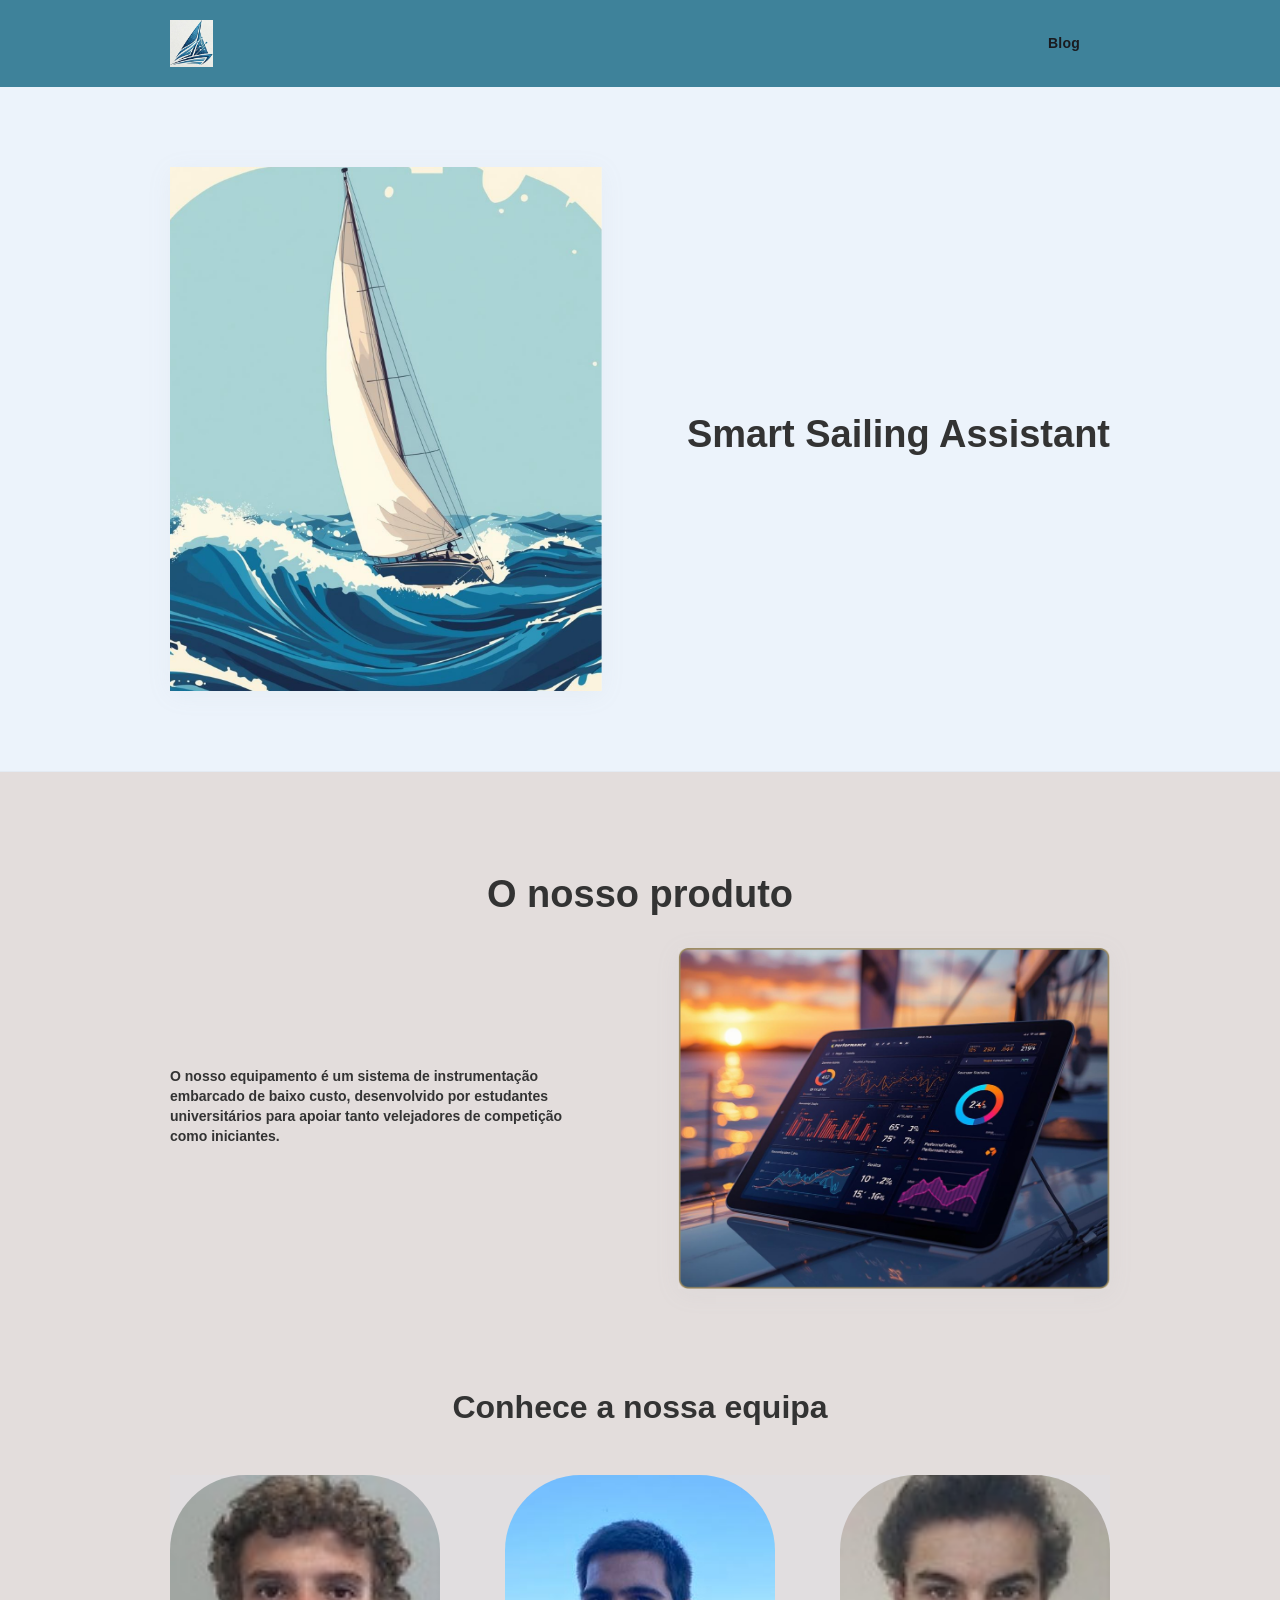
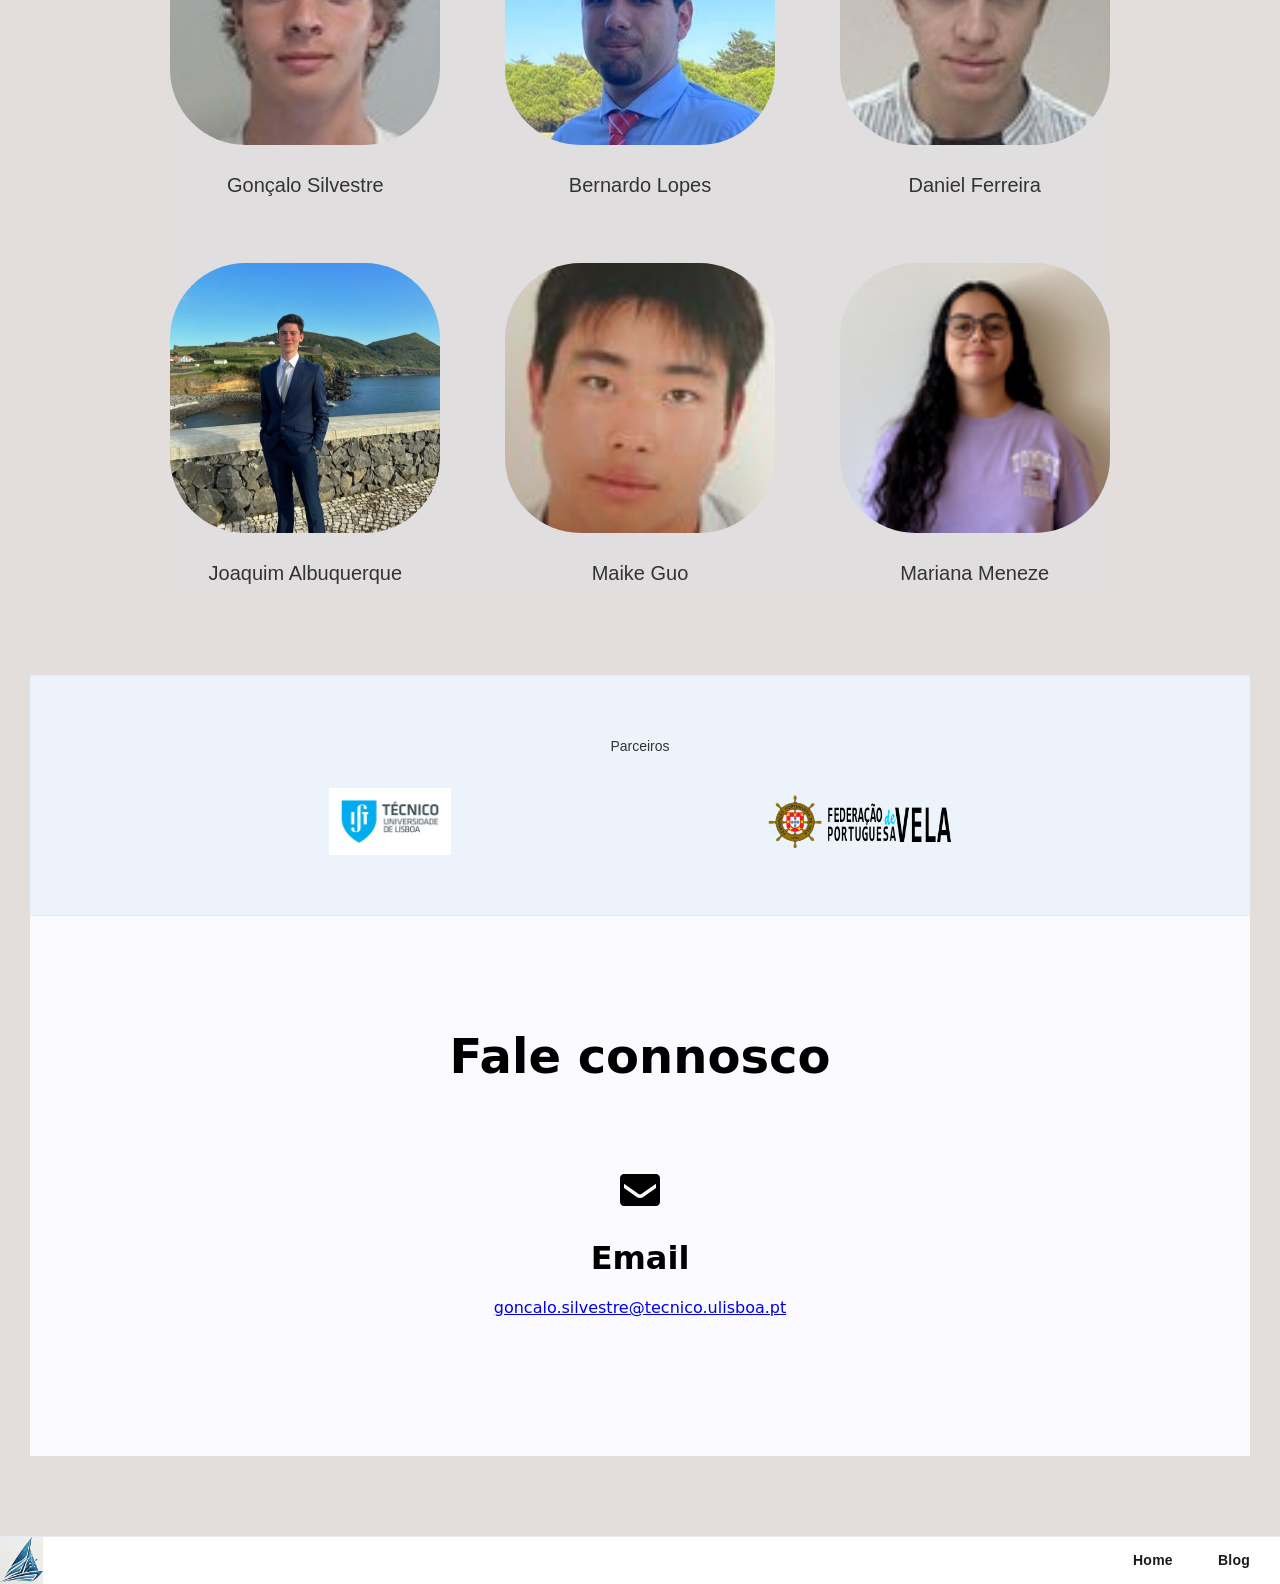
<file: index.html>
<!DOCTYPE html><!-- Handled by Exflow.site -->
<html data-wf-page="69a4199f97dc94948da80d2d" data-wf-site="69a4199e97dc94948da80cfe" data-wf-status="1">

<head>
    <meta charset="utf-8" />
    <title>Smart sailing assistant</title>
    <meta content="width=device-width, initial-scale=1" name="viewport" />
    <meta content="Webflow" name="generator" />
    <link href="css/smart-sailing-assistant-1b3454.webflow.shared.a065c99d5.css" rel="stylesheet" type="text/css" />
    <script
        type="text/javascript">!function (o, c) { var n = c.documentElement, t = " w-mod-"; n.className += t + "js", ("ontouchstart" in o || o.DocumentTouch && c instanceof DocumentTouch) && (n.className += t + "touch") }(window, document);</script>
    <link href="images/favicon.png" rel="shortcut icon" type="image/x-icon" />
    <link href="images/app-icon.png" rel="apple-touch-icon" />
</head>

<body>
    <div class="navbar-logo-left">
        <div data-animation="default" data-collapse="medium" data-duration="400" data-easing="ease" data-easing2="ease"
            role="banner" class="navbar-logo-left-container shadow-three w-nav">
            <div class="container">
                <div class="navbar-wrapper"><a href="#" class="navbar-brand w-nav-brand"><img src="images/logo.jpeg"
                            loading="lazy" width="43" alt="" /></a>
                    <nav role="navigation" class="nav-menu-wrapper w-nav-menu">
                        <ul role="list" class="nav-menu-two w-list-unstyled">
                            <li id="blog"><a href="/blog" class="nav-link-accent">Blog</a></li>
                        </ul>
                    </nav>
                    <div class="menu-button w-nav-button">
                        <div class="w-icon-nav-menu"></div>
                    </div>
                </div>
            </div>
        </div>
    </div>
    <section class="hero-heading-right">
        <div class="container-2">
            <div class="hero-wrapper">
                <div class="hero-split"><img src="images/picture2_arranjo.png" loading="lazy" alt=""
                        class="shadow-two" /></div>
                <div class="hero-split">
                    <h1>Smart Sailing Assistant</h1>
                </div>
            </div>
        </div>
    </section>
    <section class="hero-heading-center">
        <div class="container-2">
            <h1 class="centered-heading margin-bottom-32px">O nosso produto</h1>
            <div class="hero-wrapper">
                <div class="hero-split">
                    <p class="margin-bottom-24px"><strong>O nosso equipamento é um sistema de instrumentação embarcado
                            de baixo custo, desenvolvido por estudantes universitários para apoiar tanto velejadores de
                            competição como iniciantes.</strong></p>
                </div>
                <div class="hero-split"><img src="images/picture5.png" loading="lazy" alt="" class="shadow-two" /></div>
            </div>
        </div>
        <div>
            <div>
                <section class="team-circles">
                    <div class="container-2">
                        <h2 class="centered-heading">Conhece a nossa equipa </h2>
                        <div class="team-grid">
                            <div id="w-node-_873cfea8-bbee-ad91-9058-e607baf35275-8da80d2d" class="team-card"><img
                                    src="images/gon-c3-a7alo-20silvestre.jpg" loading="lazy" alt=""
                                    class="team-member-image" />
                                <div class="team-member-name">Gonçalo Silvestre </div>
                            </div>
                            <div id="w-node-_873cfea8-bbee-ad91-9058-e607baf35280-8da80d2d" class="team-card"><img
                                    src="images/foto-20cara-20.jpeg" loading="lazy" alt="" class="team-member-image" />
                                <div class="team-member-name">Bernardo Lopes</div>
                            </div>
                            <div id="w-node-_873cfea8-bbee-ad91-9058-e607baf3528a-8da80d2d" class="team-card"><img
                                    src="images/daniel.jpg" loading="lazy" width="Auto" height="Auto" alt=""
                                    class="team-member-image" />
                                <div class="team-member-name">Daniel Ferreira </div>
                            </div>
                            <div id="w-node-_873cfea8-bbee-ad91-9058-e607baf35294-8da80d2d" class="team-card"><img
                                    src="images/joaquim.jpeg" loading="lazy" alt="" class="team-member-image" />
                                <div class="team-member-name">Joaquim Albuquerque</div>
                            </div>
                            <div id="w-node-_873cfea8-bbee-ad91-9058-e607baf3529e-8da80d2d" class="team-card"><img
                                    src="images/maike.jpeg" loading="lazy" alt="" class="team-member-image" />
                                <div class="team-member-name">Maike Guo</div>
                            </div>
                            <div id="w-node-_873cfea8-bbee-ad91-9058-e607baf352a8-8da80d2d" class="team-card"><img
                                    src="images/mariana.png" loading="lazy" alt="" class="team-member-image" />
                                <div class="team-member-name">Mariana Meneze </div>
                            </div>
                        </div>
                    </div>
                </section>
            </div>
        </div>
        <section>
            <section class="logos-title-small">
                <div class="container-3">
                    <div class="clients-tag">Parceiros</div>
                    <div class="clients-wrapper-three"><img src="images/tecnico_id_principal_cmyk-cor-fundobranco.jpg"
                            loading="lazy" width="122" height="Auto" alt="AriseHealth logo"
                            srcset="images/tecnico_id_principal_cmyk-cor-fundobranco-p-500.jpg 500w, images/tecnico_id_principal_cmyk-cor-fundobranco-p-800.jpg 800w, images/tecnico_id_principal_cmyk-cor-fundobranco-p-1080.jpg 1080w, images/tecnico_id_principal_cmyk-cor-fundobranco.jpg 1474w"
                            sizes="(max-width: 479px) 100vw, 122px" class="clients-image-three" /><img
                            src="images/logo_fpv_portal_02mar17-positivo.png" loading="lazy" width="184" height="Auto"
                            alt="Toogether logo" class="clients-image-three" /></div>
                </div>
            </section>
        </section>
        <section class="rl_section_contact20">
            <div class="rl-padding-global-4">
                <div class="rl-container-large-4">
                    <div class="rl-padding-section-large-4">
                        <div class="rl_contact20_component">
                            <div class="rl_contact20_heading-wrapper">
                                <h2 class="rl-heading-style-h2-3">Fale connosco</h2>
                            </div>
                            <div class="rl_contact20_spacing-block-3"></div>
                            <div class="rl_contact20_content">
                                <div class="rl_contact20_item"></div>
                                <div class="rl_contact20_item">
                                    <div class="rl_contact20_icon-wrapper"><img
                                            src="images/d41cad07eb577d5f209cc6e239db6b4d_email-icon-fill.svg"
                                            loading="lazy" alt="" class="rl_contact20_icon" /></div>
                                    <div class="rl_contact20_spacing-block-4"></div>
                                    <h3 class="rl-heading-style-h4-2">Email</h3>
                                    <div class="rl_contact20_spacing-block-5"></div>
                                    <p class="rl-text-style-regular-4"><a
                                            href="mailto:goncalo.silvestre@tecnico.ulisboa.pt">goncalo.silvestre@tecnico.ulisboa.pt</a>
                                    </p>
                                    <div class="rl_contact20_spacing-block-6"></div>
                                </div>
                            </div>
                        </div>
                    </div>
                </div>
            </div>
        </section>
    </section>
    <script src="js/jquery.js?site=69a4199e97dc94948da80cfe" type="text/javascript"></script>
    <script src="js/webflow-script.js" type="text/javascript"></script>
</body>

</html>
<div class="navbar-wrapper"><a href="index.html" class="navbar-brand w-nav-brand"><img src="images/logo.jpeg"
            loading="lazy" width="43" alt="" /></a>
    <nav role="navigation" class="nav-menu-wrapper w-nav-menu">
        <ul role="list" class="nav-menu-two w-list-unstyled">
            <li><a href="index.html" class="nav-link-accent">Home</a></li>
            <li id="blog"><a href="blog/" class="nav-link-accent">Blog</a></li>
        </ul>
    </nav>
    <div class="menu-button w-nav-button">
        <div class="w-icon-nav-menu"></div>
    </div>
</div>
</file>
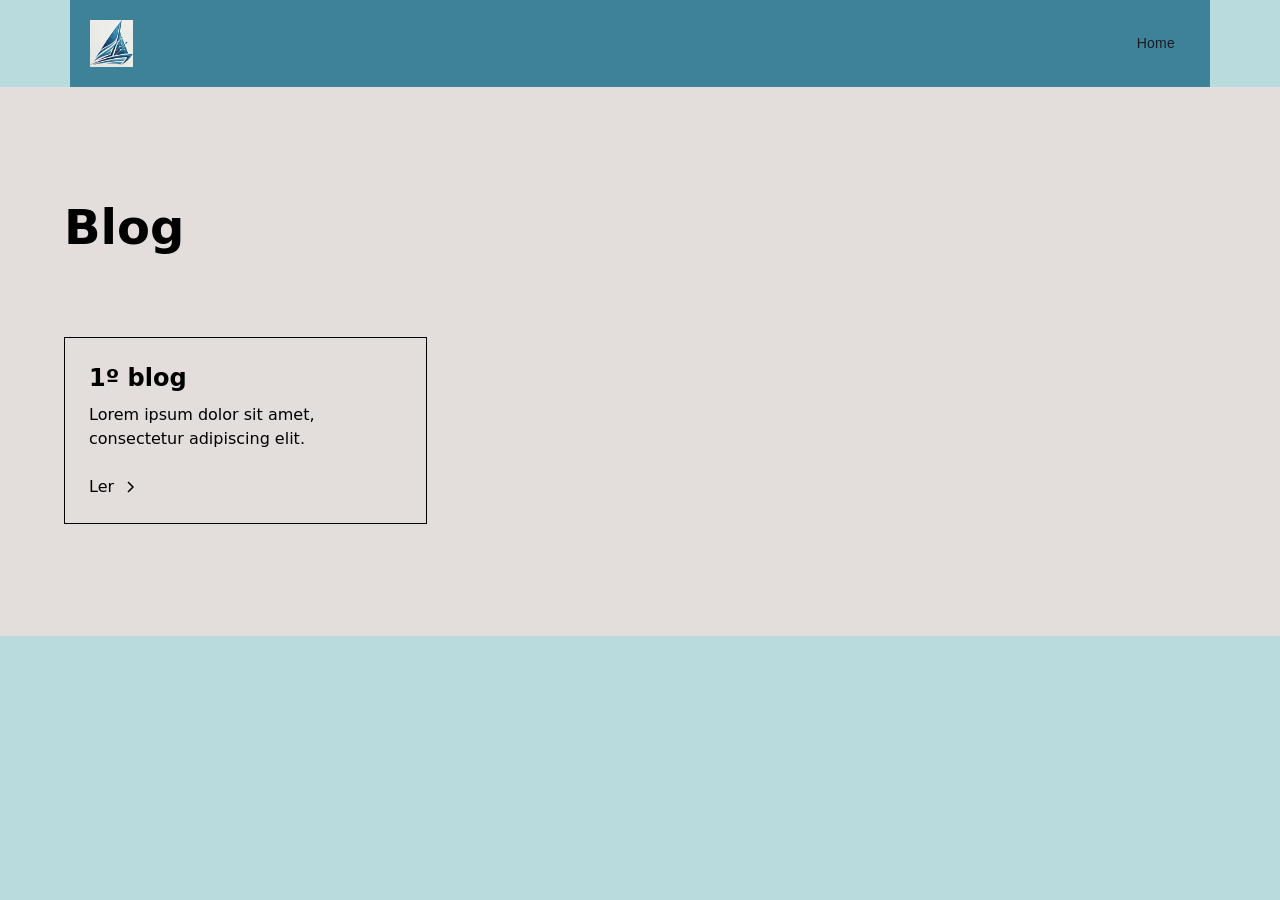
<file: blog.html>
<!DOCTYPE html><!-- Handled by Exflow.site -->
<html data-wf-page="69a41a5f66efe20397715bdd" data-wf-site="69a4199e97dc94948da80cfe" data-wf-status="1">

<head>
    <meta charset="utf-8" />
    <title>Blog</title>
    <meta content="Blog" property="og:title" />
    <meta content="Blog" property="twitter:title" />
    <meta content="width=device-width, initial-scale=1" name="viewport" />
    <meta content="Webflow" name="generator" />
    <link href="css/smart-sailing-assistant-1b3454.webflow.shared.a065c99d5.css" rel="stylesheet" type="text/css" />
    <script
        type="text/javascript">!function (o, c) { var n = c.documentElement, t = " w-mod-"; n.className += t + "js", ("ontouchstart" in o || o.DocumentTouch && c instanceof DocumentTouch) && (n.className += t + "touch") }(window, document);</script>
    <link href="images/favicon.png" rel="shortcut icon" type="image/x-icon" />
    <link href="images/app-icon.png" rel="apple-touch-icon" />
</head>
<body class="body">
    <div class="navbar-no-shadow">
        <div data-animation="default" data-collapse="medium" data-duration="400" data-easing="ease" data-easing2="ease"
            role="banner" class="navbar-no-shadow-container w-nav">
            <div class="container-regular">
                    <div class="navbar-wrapper-2"><a href="index.html" class="navbar-brand-2 w-nav-brand"><img src="images/logo.jpeg"
                            loading="lazy" width="43" alt="" /></a>
                    <nav role="navigation" class="nav-menu-wrapper-2 w-nav-menu">
                        <ul role="list" class="nav-menu w-list-unstyled">
                            <li><a href="index.html" class="nav-link-2">Home</a></li>
                        </ul>
                    </nav>
                    <div class="menu-button-2 w-nav-button">
                        <div class="w-icon-nav-menu"></div>
                    </div>
                </div>
            </div>
        </div>
    </div>
    <section class="rl_section_blog44-2">
        <div class="rl-padding-global-3">
            <div class="rl-container-large-3">
                <div class="rl-padding-section-large-3">
                    <div class="rl_blog44_component-2">
                        <div class="rl_blog44_heading-wrapper-2">
                            <div class="rl_blog44_heading-2">
                                <!-- Mudar título da página aqui: altere o texto entre as tags <h2> -->
                                <h2 class="rl-heading-style-h2-2">Blog</h2>
                            </div>
                        </div>
                        <div class="rl_blog44_spacing-block-3-2"></div>
                        <div class="rl_blog44_list-wrapper-2">
                            <div class="rl_blog44_list-2">
                                <div class="rl_blog44_item-2"><a href="blog1.html" class="rl_blog44_item-link-2 w-inline-block">
                                        <div class="rl_blog44_item-content-2">
                                            <div class="rl_blog44_item-content-top-2">
                                                <!-- Mudar título do post aqui: altere o texto entre as tags <h3> -->
                                                <h3 class="rl-heading-style-h5-3">1º blog</h3>
                                                <div class="rl_blog44_spacing-block-5-2"></div>
                                                <div class="rl-text-style-regular-3">Lorem ipsum dolor sit amet, consectetur adipiscing elit.</div>
                                            </div>
                                            <div class="rl_blog44_spacing-block-6-2"></div>
                                            <div class="rl-button-link-2">
                                                <div class="rl-button-link-text-2">Ler</div>
                                                <div class="rl-button-link-icon-2 w-embed"><svg width="16" height="16" viewBox="0 0 16 16" fill="none" xmlns="http://www.w3.org/2000/svg"><path d="M6 3L11 8L6 13" stroke="CurrentColor" stroke-width="1.5" /></svg></div>
                                            </div>
                                        </div>
                                    </a></div>
                            </div>
                        </div>
                        <div class="rl_blog44_button-row-mobile-2">
                            <div class="rl_blog44_spacing-block-7-2"></div><a href="#"
                                class="rl-button-2 is-secondary w-button">View all</a>
                        </div>
                    </div>
                </div>
            </div>
        </div>
        <!-- Detailed blog post section removed: page shows only blog list -->
    </section>
    <script src="js/jquery.js?site=69a4199e97dc94948da80cfe" type="text/javascript"></script>
    <script src="js/webflow-script.js" type="text/javascript"></script>
</body>

</html>
</file>
<file: css/smart-sailing-assistant-1b3454.webflow.shared.a065c99d5.css>
html {
  -webkit-text-size-adjust: 100%;
  -ms-text-size-adjust: 100%;
  font-family: sans-serif;
}

body {
  margin: 0;
}

article, aside, details, figcaption, figure, footer, header, hgroup, main, menu, nav, section, summary {
  display: block;
}

audio, canvas, progress, video {
  vertical-align: baseline;
  display: inline-block;
}

audio:not([controls]) {
  height: 0;
  display: none;
}

[hidden], template {
  display: none;
}

a {
  background-color: #0000;
}

a:active, a:hover {
  outline: 0;
}

abbr[title] {
  border-bottom: 1px dotted;
}

b, strong {
  font-weight: bold;
}

dfn {
  font-style: italic;
}

h1 {
  margin: .67em 0;
  font-size: 2em;
}

mark {
  color: #000;
  background: #ff0;
}

small {
  font-size: 80%;
}

sub, sup {
  vertical-align: baseline;
  font-size: 75%;
  line-height: 0;
  position: relative;
}

sup {
  top: -.5em;
}

sub {
  bottom: -.25em;
}

img {
  border: 0;
}

svg:not(:root) {
  overflow: hidden;
}

hr {
  box-sizing: content-box;
  height: 0;
}

pre {
  overflow: auto;
}

code, kbd, pre, samp {
  font-family: monospace;
  font-size: 1em;
}

button, input, optgroup, select, textarea {
  color: inherit;
  font: inherit;
  margin: 0;
}

button {
  overflow: visible;
}

button, select {
  text-transform: none;
}

button, html input[type="button"], input[type="reset"] {
  -webkit-appearance: button;
  cursor: pointer;
}

button[disabled], html input[disabled] {
  cursor: default;
}

button::-moz-focus-inner, input::-moz-focus-inner {
  border: 0;
  padding: 0;
}

input {
  line-height: normal;
}

input[type="checkbox"], input[type="radio"] {
  box-sizing: border-box;
  padding: 0;
}

input[type="number"]::-webkit-inner-spin-button, input[type="number"]::-webkit-outer-spin-button {
  height: auto;
}

input[type="search"] {
  -webkit-appearance: none;
}

input[type="search"]::-webkit-search-cancel-button, input[type="search"]::-webkit-search-decoration {
  -webkit-appearance: none;
}

legend {
  border: 0;
  padding: 0;
}

textarea {
  overflow: auto;
}

optgroup {
  font-weight: bold;
}

table {
  border-collapse: collapse;
  border-spacing: 0;
}

td, th {
  padding: 0;
}

@font-face {
  font-family: webflow-icons;
  src: url("[data-uri]") format("truetype");
  font-weight: normal;
  font-style: normal;
}

[class^="w-icon-"], [class*=" w-icon-"] {
  speak: none;
  font-variant: normal;
  text-transform: none;
  -webkit-font-smoothing: antialiased;
  -moz-osx-font-smoothing: grayscale;
  font-style: normal;
  font-weight: normal;
  line-height: 1;
  font-family: webflow-icons !important;
}

.w-icon-slider-right:before {
  content: "";
}

.w-icon-slider-left:before {
  content: "";
}

.w-icon-nav-menu:before {
  content: "";
}

.w-icon-arrow-down:before, .w-icon-dropdown-toggle:before {
  content: "";
}

.w-icon-file-upload-remove:before {
  content: "";
}

.w-icon-file-upload-icon:before {
  content: "";
}

* {
  box-sizing: border-box;
}

html {
  height: 100%;
}

body {
  color: #333;
  background-color: #fff;
  min-height: 100%;
  margin: 0;
  font-family: Arial, sans-serif;
  font-size: 14px;
  line-height: 20px;
}

img {
  vertical-align: middle;
  max-width: 100%;
  display: inline-block;
}

html.w-mod-touch * {
  background-attachment: scroll !important;
}

.w-block {
  display: block;
}

.w-inline-block {
  max-width: 100%;
  display: inline-block;
}

.w-clearfix:before, .w-clearfix:after {
  content: " ";
  grid-area: 1 / 1 / 2 / 2;
  display: table;
}

.w-clearfix:after {
  clear: both;
}

.w-hidden {
  display: none;
}

.w-button {
  color: #fff;
  line-height: inherit;
  cursor: pointer;
  background-color: #3898ec;
  border: 0;
  border-radius: 0;
  padding: 9px 15px;
  text-decoration: none;
  display: inline-block;
}

input.w-button {
  -webkit-appearance: button;
}

html[data-w-dynpage] [data-w-cloak] {
  color: #0000 !important;
}

.w-code-block {
  margin: unset;
}

pre.w-code-block code {
  all: inherit;
}

.w-optimization {
  display: contents;
}

.w-webflow-badge, .w-webflow-badge > img {
  box-sizing: unset;
  width: unset;
  height: unset;
  max-height: unset;
  max-width: unset;
  min-height: unset;
  min-width: unset;
  margin: unset;
  padding: unset;
  float: unset;
  clear: unset;
  border: unset;
  border-radius: unset;
  background: unset;
  background-image: unset;
  background-position: unset;
  background-size: unset;
  background-repeat: unset;
  background-origin: unset;
  background-clip: unset;
  background-attachment: unset;
  background-color: unset;
  box-shadow: unset;
  transform: unset;
  direction: unset;
  font-family: unset;
  font-weight: unset;
  color: unset;
  font-size: unset;
  line-height: unset;
  font-style: unset;
  font-variant: unset;
  text-align: unset;
  letter-spacing: unset;
  -webkit-text-decoration: unset;
  text-decoration: unset;
  text-indent: unset;
  text-transform: unset;
  list-style-type: unset;
  text-shadow: unset;
  vertical-align: unset;
  cursor: unset;
  white-space: unset;
  word-break: unset;
  word-spacing: unset;
  word-wrap: unset;
  transition: unset;
}

.w-webflow-badge {
  white-space: nowrap;
  cursor: pointer;
  box-shadow: 0 0 0 1px #0000001a, 0 1px 3px #0000001a;
  visibility: visible !important;
  opacity: 1 !important;
  z-index: 2147483647 !important;
  color: #aaadb0 !important;
  overflow: unset !important;
  background-color: #fff !important;
  border-radius: 3px !important;
  width: auto !important;
  height: auto !important;
  margin: 0 !important;
  padding: 6px !important;
  font-size: 12px !important;
  line-height: 14px !important;
  text-decoration: none !important;
  display: inline-block !important;
  position: fixed !important;
  inset: auto 12px 12px auto !important;
  transform: none !important;
}

.w-webflow-badge > img {
  position: unset;
  visibility: unset !important;
  opacity: 1 !important;
  vertical-align: middle !important;
  display: inline-block !important;
}

h1, h2, h3, h4, h5, h6 {
  margin-bottom: 10px;
  font-weight: bold;
}

h1 {
  margin-top: 20px;
  font-size: 38px;
  line-height: 44px;
}

h2 {
  margin-top: 20px;
  font-size: 32px;
  line-height: 36px;
}

h3 {
  margin-top: 20px;
  font-size: 24px;
  line-height: 30px;
}

h4 {
  margin-top: 10px;
  font-size: 18px;
  line-height: 24px;
}

h5 {
  margin-top: 10px;
  font-size: 14px;
  line-height: 20px;
}

h6 {
  margin-top: 10px;
  font-size: 12px;
  line-height: 18px;
}

p {
  margin-top: 0;
  margin-bottom: 10px;
}

blockquote {
  border-left: 5px solid #e2e2e2;
  margin: 0 0 10px;
  padding: 10px 20px;
  font-size: 18px;
  line-height: 22px;
}

figure {
  margin: 0 0 10px;
}

figcaption {
  text-align: center;
  margin-top: 5px;
}

ul, ol {
  margin-top: 0;
  margin-bottom: 10px;
  padding-left: 40px;
}

.w-list-unstyled {
  padding-left: 0;
  list-style: none;
}

.w-embed:before, .w-embed:after {
  content: " ";
  grid-area: 1 / 1 / 2 / 2;
  display: table;
}

.w-embed:after {
  clear: both;
}

.w-video {
  width: 100%;
  padding: 0;
  position: relative;
}

.w-video iframe, .w-video object, .w-video embed {
  border: none;
  width: 100%;
  height: 100%;
  position: absolute;
  top: 0;
  left: 0;
}

fieldset {
  border: 0;
  margin: 0;
  padding: 0;
}

button, [type="button"], [type="reset"] {
  cursor: pointer;
  -webkit-appearance: button;
  border: 0;
}

.w-form {
  margin: 0 0 15px;
}

.w-form-done {
  text-align: center;
  background-color: #ddd;
  padding: 20px;
  display: none;
}

.w-form-fail {
  background-color: #ffdede;
  margin-top: 10px;
  padding: 10px;
  display: none;
}

label {
  margin-bottom: 5px;
  font-weight: bold;
  display: block;
}

.w-input, .w-select {
  color: #333;
  vertical-align: middle;
  background-color: #fff;
  border: 1px solid #ccc;
  width: 100%;
  height: 38px;
  margin-bottom: 10px;
  padding: 8px 12px;
  font-size: 14px;
  line-height: 1.42857;
  display: block;
}

.w-input::placeholder, .w-select::placeholder {
  color: #999;
}

.w-input:focus, .w-select:focus {
  border-color: #3898ec;
  outline: 0;
}

.w-input[disabled], .w-select[disabled], .w-input[readonly], .w-select[readonly], fieldset[disabled] .w-input, fieldset[disabled] .w-select {
  cursor: not-allowed;
}

.w-input[disabled]:not(.w-input-disabled), .w-select[disabled]:not(.w-input-disabled), .w-input[readonly], .w-select[readonly], fieldset[disabled]:not(.w-input-disabled) .w-input, fieldset[disabled]:not(.w-input-disabled) .w-select {
  background-color: #eee;
}

textarea.w-input, textarea.w-select {
  height: auto;
}

.w-select {
  background-color: #f3f3f3;
}

.w-select[multiple] {
  height: auto;
}

.w-form-label {
  cursor: pointer;
  margin-bottom: 0;
  font-weight: normal;
  display: inline-block;
}

.w-radio {
  margin-bottom: 5px;
  padding-left: 20px;
  display: block;
}

.w-radio:before, .w-radio:after {
  content: " ";
  grid-area: 1 / 1 / 2 / 2;
  display: table;
}

.w-radio:after {
  clear: both;
}

.w-radio-input {
  float: left;
  margin: 3px 0 0 -20px;
  line-height: normal;
}

.w-file-upload {
  margin-bottom: 10px;
  display: block;
}

.w-file-upload-input {
  opacity: 0;
  z-index: -100;
  width: .1px;
  height: .1px;
  position: absolute;
  overflow: hidden;
}

.w-file-upload-default, .w-file-upload-uploading, .w-file-upload-success {
  color: #333;
  display: inline-block;
}

.w-file-upload-error {
  margin-top: 10px;
  display: block;
}

.w-file-upload-default.w-hidden, .w-file-upload-uploading.w-hidden, .w-file-upload-error.w-hidden, .w-file-upload-success.w-hidden {
  display: none;
}

.w-file-upload-uploading-btn {
  cursor: pointer;
  background-color: #fafafa;
  border: 1px solid #ccc;
  margin: 0;
  padding: 8px 12px;
  font-size: 14px;
  font-weight: normal;
  display: flex;
}

.w-file-upload-file {
  background-color: #fafafa;
  border: 1px solid #ccc;
  flex-grow: 1;
  justify-content: space-between;
  margin: 0;
  padding: 8px 9px 8px 11px;
  display: flex;
}

.w-file-upload-file-name {
  font-size: 14px;
  font-weight: normal;
  display: block;
}

.w-file-remove-link {
  cursor: pointer;
  width: auto;
  height: auto;
  margin-top: 3px;
  margin-left: 10px;
  padding: 3px;
  display: block;
}

.w-icon-file-upload-remove {
  margin: auto;
  font-size: 10px;
}

.w-file-upload-error-msg {
  color: #ea384c;
  padding: 2px 0;
  display: inline-block;
}

.w-file-upload-info {
  padding: 0 12px;
  line-height: 38px;
  display: inline-block;
}

.w-file-upload-label {
  cursor: pointer;
  background-color: #fafafa;
  border: 1px solid #ccc;
  margin: 0;
  padding: 8px 12px;
  font-size: 14px;
  font-weight: normal;
  display: inline-block;
}

.w-icon-file-upload-icon, .w-icon-file-upload-uploading {
  width: 20px;
  margin-right: 8px;
  display: inline-block;
}

.w-icon-file-upload-uploading {
  height: 20px;
}

.w-container {
  max-width: 940px;
  margin-left: auto;
  margin-right: auto;
}

.w-container:before, .w-container:after {
  content: " ";
  grid-area: 1 / 1 / 2 / 2;
  display: table;
}

.w-container:after {
  clear: both;
}

.w-container .w-row {
  margin-left: -10px;
  margin-right: -10px;
}

.w-row:before, .w-row:after {
  content: " ";
  grid-area: 1 / 1 / 2 / 2;
  display: table;
}

.w-row:after {
  clear: both;
}

.w-row .w-row {
  margin-left: 0;
  margin-right: 0;
}

.w-col {
  float: left;
  width: 100%;
  min-height: 1px;
  padding-left: 10px;
  padding-right: 10px;
  position: relative;
}

.w-col .w-col {
  padding-left: 0;
  padding-right: 0;
}

.w-col-1 {
  width: 8.33333%;
}

.w-col-2 {
  width: 16.6667%;
}

.w-col-3 {
  width: 25%;
}

.w-col-4 {
  width: 33.3333%;
}

.w-col-5 {
  width: 41.6667%;
}

.w-col-6 {
  width: 50%;
}

.w-col-7 {
  width: 58.3333%;
}

.w-col-8 {
  width: 66.6667%;
}

.w-col-9 {
  width: 75%;
}

.w-col-10 {
  width: 83.3333%;
}

.w-col-11 {
  width: 91.6667%;
}

.w-col-12 {
  width: 100%;
}

.w-hidden-main {
  display: none !important;
}

@media screen and (max-width: 991px) {
  .w-container {
    max-width: 728px;
  }

  .w-hidden-main {
    display: inherit !important;
  }

  .w-hidden-medium {
    display: none !important;
  }

  .w-col-medium-1 {
    width: 8.33333%;
  }

  .w-col-medium-2 {
    width: 16.6667%;
  }

  .w-col-medium-3 {
    width: 25%;
  }

  .w-col-medium-4 {
    width: 33.3333%;
  }

  .w-col-medium-5 {
    width: 41.6667%;
  }

  .w-col-medium-6 {
    width: 50%;
  }

  .w-col-medium-7 {
    width: 58.3333%;
  }

  .w-col-medium-8 {
    width: 66.6667%;
  }

  .w-col-medium-9 {
    width: 75%;
  }

  .w-col-medium-10 {
    width: 83.3333%;
  }

  .w-col-medium-11 {
    width: 91.6667%;
  }

  .w-col-medium-12 {
    width: 100%;
  }

  .w-col-stack {
    width: 100%;
    left: auto;
    right: auto;
  }
}

@media screen and (max-width: 767px) {
  .w-hidden-main, .w-hidden-medium {
    display: inherit !important;
  }

  .w-hidden-small {
    display: none !important;
  }

  .w-row, .w-container .w-row {
    margin-left: 0;
    margin-right: 0;
  }

  .w-col {
    width: 100%;
    left: auto;
    right: auto;
  }

  .w-col-small-1 {
    width: 8.33333%;
  }

  .w-col-small-2 {
    width: 16.6667%;
  }

  .w-col-small-3 {
    width: 25%;
  }

  .w-col-small-4 {
    width: 33.3333%;
  }

  .w-col-small-5 {
    width: 41.6667%;
  }

  .w-col-small-6 {
    width: 50%;
  }

  .w-col-small-7 {
    width: 58.3333%;
  }

  .w-col-small-8 {
    width: 66.6667%;
  }

  .w-col-small-9 {
    width: 75%;
  }

  .w-col-small-10 {
    width: 83.3333%;
  }

  .w-col-small-11 {
    width: 91.6667%;
  }

  .w-col-small-12 {
    width: 100%;
  }
}

@media screen and (max-width: 479px) {
  .w-container {
    max-width: none;
  }

  .w-hidden-main, .w-hidden-medium, .w-hidden-small {
    display: inherit !important;
  }

  .w-hidden-tiny {
    display: none !important;
  }

  .w-col {
    width: 100%;
  }

  .w-col-tiny-1 {
    width: 8.33333%;
  }

  .w-col-tiny-2 {
    width: 16.6667%;
  }

  .w-col-tiny-3 {
    width: 25%;
  }

  .w-col-tiny-4 {
    width: 33.3333%;
  }

  .w-col-tiny-5 {
    width: 41.6667%;
  }

  .w-col-tiny-6 {
    width: 50%;
  }

  .w-col-tiny-7 {
    width: 58.3333%;
  }

  .w-col-tiny-8 {
    width: 66.6667%;
  }

  .w-col-tiny-9 {
    width: 75%;
  }

  .w-col-tiny-10 {
    width: 83.3333%;
  }

  .w-col-tiny-11 {
    width: 91.6667%;
  }

  .w-col-tiny-12 {
    width: 100%;
  }
}

.w-widget {
  position: relative;
}

.w-widget-map {
  width: 100%;
  height: 400px;
}

.w-widget-map label {
  width: auto;
  display: inline;
}

.w-widget-map img {
  max-width: inherit;
}

.w-widget-map .gm-style-iw {
  text-align: center;
}

.w-widget-map .gm-style-iw > button {
  display: none !important;
}

.w-widget-twitter {
  overflow: hidden;
}

.w-widget-twitter-count-shim {
  vertical-align: top;
  text-align: center;
  background: #fff;
  border: 1px solid #758696;
  border-radius: 3px;
  width: 28px;
  height: 20px;
  display: inline-block;
  position: relative;
}

.w-widget-twitter-count-shim * {
  pointer-events: none;
  -webkit-user-select: none;
  user-select: none;
}

.w-widget-twitter-count-shim .w-widget-twitter-count-inner {
  text-align: center;
  color: #999;
  font-family: serif;
  font-size: 15px;
  line-height: 12px;
  position: relative;
}

.w-widget-twitter-count-shim .w-widget-twitter-count-clear {
  display: block;
  position: relative;
}

.w-widget-twitter-count-shim.w--large {
  width: 36px;
  height: 28px;
}

.w-widget-twitter-count-shim.w--large .w-widget-twitter-count-inner {
  font-size: 18px;
  line-height: 18px;
}

.w-widget-twitter-count-shim:not(.w--vertical) {
  margin-left: 5px;
  margin-right: 8px;
}

.w-widget-twitter-count-shim:not(.w--vertical).w--large {
  margin-left: 6px;
}

.w-widget-twitter-count-shim:not(.w--vertical):before, .w-widget-twitter-count-shim:not(.w--vertical):after {
  content: " ";
  pointer-events: none;
  border: solid #0000;
  width: 0;
  height: 0;
  position: absolute;
  top: 50%;
  left: 0;
}

.w-widget-twitter-count-shim:not(.w--vertical):before {
  border-width: 4px;
  border-color: #75869600 #5d6c7b #75869600 #75869600;
  margin-top: -4px;
  margin-left: -9px;
}

.w-widget-twitter-count-shim:not(.w--vertical).w--large:before {
  border-width: 5px;
  margin-top: -5px;
  margin-left: -10px;
}

.w-widget-twitter-count-shim:not(.w--vertical):after {
  border-width: 4px;
  border-color: #fff0 #fff #fff0 #fff0;
  margin-top: -4px;
  margin-left: -8px;
}

.w-widget-twitter-count-shim:not(.w--vertical).w--large:after {
  border-width: 5px;
  margin-top: -5px;
  margin-left: -9px;
}

.w-widget-twitter-count-shim.w--vertical {
  width: 61px;
  height: 33px;
  margin-bottom: 8px;
}

.w-widget-twitter-count-shim.w--vertical:before, .w-widget-twitter-count-shim.w--vertical:after {
  content: " ";
  pointer-events: none;
  border: solid #0000;
  width: 0;
  height: 0;
  position: absolute;
  top: 100%;
  left: 50%;
}

.w-widget-twitter-count-shim.w--vertical:before {
  border-width: 5px;
  border-color: #5d6c7b #75869600 #75869600;
  margin-left: -5px;
}

.w-widget-twitter-count-shim.w--vertical:after {
  border-width: 4px;
  border-color: #fff #fff0 #fff0;
  margin-left: -4px;
}

.w-widget-twitter-count-shim.w--vertical .w-widget-twitter-count-inner {
  font-size: 18px;
  line-height: 22px;
}

.w-widget-twitter-count-shim.w--vertical.w--large {
  width: 76px;
}

.w-background-video {
  color: #fff;
  height: 500px;
  position: relative;
  overflow: hidden;
}

.w-background-video > video {
  object-fit: cover;
  z-index: -100;
  background-position: 50%;
  background-size: cover;
  width: 100%;
  height: 100%;
  margin: auto;
  position: absolute;
  inset: -100%;
}

.w-background-video > video::-webkit-media-controls-start-playback-button {
  -webkit-appearance: none;
  display: none !important;
}

.w-background-video--control {
  background-color: #0000;
  padding: 0;
  position: absolute;
  bottom: 1em;
  right: 1em;
}

.w-background-video--control > [hidden] {
  display: none !important;
}

.w-slider {
  text-align: center;
  clear: both;
  -webkit-tap-highlight-color: #0000;
  tap-highlight-color: #0000;
  background: #ddd;
  height: 300px;
  position: relative;
}

.w-slider-mask {
  z-index: 1;
  white-space: nowrap;
  height: 100%;
  display: block;
  position: relative;
  left: 0;
  right: 0;
  overflow: hidden;
}

.w-slide {
  vertical-align: top;
  white-space: normal;
  text-align: left;
  width: 100%;
  height: 100%;
  display: inline-block;
  position: relative;
}

.w-slider-nav {
  z-index: 2;
  text-align: center;
  -webkit-tap-highlight-color: #0000;
  tap-highlight-color: #0000;
  height: 40px;
  margin: auto;
  padding-top: 10px;
  position: absolute;
  inset: auto 0 0;
}

.w-slider-nav.w-round > div {
  border-radius: 100%;
}

.w-slider-nav.w-num > div {
  font-size: inherit;
  line-height: inherit;
  width: auto;
  height: auto;
  padding: .2em .5em;
}

.w-slider-nav.w-shadow > div {
  box-shadow: 0 0 3px #3336;
}

.w-slider-nav-invert {
  color: #fff;
}

.w-slider-nav-invert > div {
  background-color: #2226;
}

.w-slider-nav-invert > div.w-active {
  background-color: #222;
}

.w-slider-dot {
  cursor: pointer;
  background-color: #fff6;
  width: 1em;
  height: 1em;
  margin: 0 3px .5em;
  transition: background-color .1s, color .1s;
  display: inline-block;
  position: relative;
}

.w-slider-dot.w-active {
  background-color: #fff;
}

.w-slider-dot:focus {
  outline: none;
  box-shadow: 0 0 0 2px #fff;
}

.w-slider-dot:focus.w-active {
  box-shadow: none;
}

.w-slider-arrow-left, .w-slider-arrow-right {
  cursor: pointer;
  color: #fff;
  -webkit-tap-highlight-color: #0000;
  tap-highlight-color: #0000;
  -webkit-user-select: none;
  user-select: none;
  width: 80px;
  margin: auto;
  font-size: 40px;
  position: absolute;
  inset: 0;
  overflow: hidden;
}

.w-slider-arrow-left [class^="w-icon-"], .w-slider-arrow-right [class^="w-icon-"], .w-slider-arrow-left [class*=" w-icon-"], .w-slider-arrow-right [class*=" w-icon-"] {
  position: absolute;
}

.w-slider-arrow-left:focus, .w-slider-arrow-right:focus {
  outline: 0;
}

.w-slider-arrow-left {
  z-index: 3;
  right: auto;
}

.w-slider-arrow-right {
  z-index: 4;
  left: auto;
}

.w-icon-slider-left, .w-icon-slider-right {
  width: 1em;
  height: 1em;
  margin: auto;
  inset: 0;
}

.w-slider-aria-label {
  clip: rect(0 0 0 0);
  border: 0;
  width: 1px;
  height: 1px;
  margin: -1px;
  padding: 0;
  position: absolute;
  overflow: hidden;
}

.w-slider-force-show {
  display: block !important;
}

.w-dropdown {
  text-align: left;
  z-index: 900;
  margin-left: auto;
  margin-right: auto;
  display: inline-block;
  position: relative;
}

.w-dropdown-btn, .w-dropdown-toggle, .w-dropdown-link {
  vertical-align: top;
  color: #222;
  text-align: left;
  white-space: nowrap;
  margin-left: auto;
  margin-right: auto;
  padding: 20px;
  text-decoration: none;
  position: relative;
}

.w-dropdown-toggle {
  -webkit-user-select: none;
  user-select: none;
  cursor: pointer;
  padding-right: 40px;
  display: inline-block;
}

.w-dropdown-toggle:focus {
  outline: 0;
}

.w-icon-dropdown-toggle {
  width: 1em;
  height: 1em;
  margin: auto 20px auto auto;
  position: absolute;
  top: 0;
  bottom: 0;
  right: 0;
}

.w-dropdown-list {
  background: #ddd;
  min-width: 100%;
  display: none;
  position: absolute;
}

.w-dropdown-list.w--open {
  display: block;
}

.w-dropdown-link {
  color: #222;
  padding: 10px 20px;
  display: block;
}

.w-dropdown-link.w--current {
  color: #0082f3;
}

.w-dropdown-link:focus {
  outline: 0;
}

@media screen and (max-width: 767px) {
  .w-nav-brand {
    padding-left: 10px;
  }
}

.w-lightbox-backdrop {
  cursor: auto;
  letter-spacing: normal;
  text-indent: 0;
  text-shadow: none;
  text-transform: none;
  visibility: visible;
  white-space: normal;
  word-break: normal;
  word-spacing: normal;
  word-wrap: normal;
  color: #fff;
  text-align: center;
  z-index: 2000;
  opacity: 0;
  -webkit-user-select: none;
  -moz-user-select: none;
  -webkit-tap-highlight-color: transparent;
  background: #000000e6;
  outline: 0;
  font-family: Helvetica Neue, Helvetica, Ubuntu, Segoe UI, Verdana, sans-serif;
  font-size: 17px;
  font-style: normal;
  font-weight: 300;
  line-height: 1.2;
  list-style: disc;
  position: fixed;
  inset: 0;
  -webkit-transform: translate(0);
}

.w-lightbox-backdrop, .w-lightbox-container {
  -webkit-overflow-scrolling: touch;
  height: 100%;
  overflow: auto;
}

.w-lightbox-content {
  height: 100vh;
  position: relative;
  overflow: hidden;
}

.w-lightbox-view {
  opacity: 0;
  width: 100vw;
  height: 100vh;
  position: absolute;
}

.w-lightbox-view:before {
  content: "";
  height: 100vh;
}

.w-lightbox-group, .w-lightbox-group .w-lightbox-view, .w-lightbox-group .w-lightbox-view:before {
  height: 86vh;
}

.w-lightbox-frame, .w-lightbox-view:before {
  vertical-align: middle;
  display: inline-block;
}

.w-lightbox-figure {
  margin: 0;
  position: relative;
}

.w-lightbox-group .w-lightbox-figure {
  cursor: pointer;
}

.w-lightbox-img {
  width: auto;
  max-width: none;
  height: auto;
}

.w-lightbox-image {
  float: none;
  max-width: 100vw;
  max-height: 100vh;
  display: block;
}

.w-lightbox-group .w-lightbox-image {
  max-height: 86vh;
}

.w-lightbox-caption {
  text-align: left;
  text-overflow: ellipsis;
  white-space: nowrap;
  background: #0006;
  padding: .5em 1em;
  position: absolute;
  bottom: 0;
  left: 0;
  right: 0;
  overflow: hidden;
}

.w-lightbox-embed {
  width: 100%;
  height: 100%;
  position: absolute;
  inset: 0;
}

.w-lightbox-control {
  cursor: pointer;
  background-position: center;
  background-repeat: no-repeat;
  background-size: 24px;
  width: 4em;
  transition: all .3s;
  position: absolute;
  top: 0;
}

.w-lightbox-left {
  background-image: url("[data-uri]");
  display: none;
  bottom: 0;
  left: 0;
}

.w-lightbox-right {
  background-image: url("[data-uri]");
  display: none;
  bottom: 0;
  right: 0;
}

.w-lightbox-close {
  background-image: url("[data-uri]");
  background-size: 18px;
  height: 2.6em;
  right: 0;
}

.w-lightbox-strip {
  white-space: nowrap;
  padding: 0 1vh;
  line-height: 0;
  position: absolute;
  bottom: 0;
  left: 0;
  right: 0;
  overflow: auto hidden;
}

.w-lightbox-item {
  box-sizing: content-box;
  cursor: pointer;
  width: 10vh;
  padding: 2vh 1vh;
  display: inline-block;
  -webkit-transform: translate3d(0, 0, 0);
}

.w-lightbox-active {
  opacity: .3;
}

.w-lightbox-thumbnail {
  background: #222;
  height: 10vh;
  position: relative;
  overflow: hidden;
}

.w-lightbox-thumbnail-image {
  position: absolute;
  top: 0;
  left: 0;
}

.w-lightbox-thumbnail .w-lightbox-tall {
  width: 100%;
  top: 50%;
  transform: translate(0, -50%);
}

.w-lightbox-thumbnail .w-lightbox-wide {
  height: 100%;
  left: 50%;
  transform: translate(-50%);
}

.w-lightbox-spinner {
  box-sizing: border-box;
  border: 5px solid #0006;
  border-radius: 50%;
  width: 40px;
  height: 40px;
  margin-top: -20px;
  margin-left: -20px;
  animation: .8s linear infinite spin;
  position: absolute;
  top: 50%;
  left: 50%;
}

.w-lightbox-spinner:after {
  content: "";
  border: 3px solid #0000;
  border-bottom-color: #fff;
  border-radius: 50%;
  position: absolute;
  inset: -4px;
}

.w-lightbox-hide {
  display: none;
}

.w-lightbox-noscroll {
  overflow: hidden;
}

@media (min-width: 768px) {
  .w-lightbox-content {
    height: 96vh;
    margin-top: 2vh;
  }

  .w-lightbox-view, .w-lightbox-view:before {
    height: 96vh;
  }

  .w-lightbox-group, .w-lightbox-group .w-lightbox-view, .w-lightbox-group .w-lightbox-view:before {
    height: 84vh;
  }

  .w-lightbox-image {
    max-width: 96vw;
    max-height: 96vh;
  }

  .w-lightbox-group .w-lightbox-image {
    max-width: 82.3vw;
    max-height: 84vh;
  }

  .w-lightbox-left, .w-lightbox-right {
    opacity: .5;
    display: block;
  }

  .w-lightbox-close {
    opacity: .8;
  }

  .w-lightbox-control:hover {
    opacity: 1;
  }
}

.w-lightbox-inactive, .w-lightbox-inactive:hover {
  opacity: 0;
}

.w-richtext:before, .w-richtext:after {
  content: " ";
  grid-area: 1 / 1 / 2 / 2;
  display: table;
}

.w-richtext:after {
  clear: both;
}

.w-richtext[contenteditable="true"]:before, .w-richtext[contenteditable="true"]:after {
  white-space: initial;
}

.w-richtext ol, .w-richtext ul {
  overflow: hidden;
}

.w-richtext .w-richtext-figure-selected.w-richtext-figure-type-video div:after, .w-richtext .w-richtext-figure-selected[data-rt-type="video"] div:after, .w-richtext .w-richtext-figure-selected.w-richtext-figure-type-image div, .w-richtext .w-richtext-figure-selected[data-rt-type="image"] div {
  outline: 2px solid #2895f7;
}

.w-richtext figure.w-richtext-figure-type-video > div:after, .w-richtext figure[data-rt-type="video"] > div:after {
  content: "";
  display: none;
  position: absolute;
  inset: 0;
}

.w-richtext figure {
  max-width: 60%;
  position: relative;
}

.w-richtext figure > div:before {
  cursor: default !important;
}

.w-richtext figure img {
  width: 100%;
}

.w-richtext figure figcaption.w-richtext-figcaption-placeholder {
  opacity: .6;
}

.w-richtext figure div {
  color: #0000;
  font-size: 0;
}

.w-richtext figure.w-richtext-figure-type-image, .w-richtext figure[data-rt-type="image"] {
  display: table;
}

.w-richtext figure.w-richtext-figure-type-image > div, .w-richtext figure[data-rt-type="image"] > div {
  display: inline-block;
}

.w-richtext figure.w-richtext-figure-type-image > figcaption, .w-richtext figure[data-rt-type="image"] > figcaption {
  caption-side: bottom;
  display: table-caption;
}

.w-richtext figure.w-richtext-figure-type-video, .w-richtext figure[data-rt-type="video"] {
  width: 60%;
  height: 0;
}

.w-richtext figure.w-richtext-figure-type-video iframe, .w-richtext figure[data-rt-type="video"] iframe {
  width: 100%;
  height: 100%;
  position: absolute;
  top: 0;
  left: 0;
}

.w-richtext figure.w-richtext-figure-type-video > div, .w-richtext figure[data-rt-type="video"] > div {
  width: 100%;
}

.w-richtext figure.w-richtext-align-center {
  clear: both;
  margin-left: auto;
  margin-right: auto;
}

.w-richtext figure.w-richtext-align-center.w-richtext-figure-type-image > div, .w-richtext figure.w-richtext-align-center[data-rt-type="image"] > div {
  max-width: 100%;
}

.w-richtext figure.w-richtext-align-normal {
  clear: both;
}

.w-richtext figure.w-richtext-align-fullwidth {
  text-align: center;
  clear: both;
  width: 100%;
  max-width: 100%;
  margin-left: auto;
  margin-right: auto;
  display: block;
}

.w-richtext figure.w-richtext-align-fullwidth > div {
  padding-bottom: inherit;
  display: inline-block;
}

.w-richtext figure.w-richtext-align-fullwidth > figcaption {
  display: block;
}

.w-richtext figure.w-richtext-align-floatleft {
  float: left;
  clear: none;
  margin-right: 15px;
}

.w-richtext figure.w-richtext-align-floatright {
  float: right;
  clear: none;
  margin-left: 15px;
}

.w-nav {
  z-index: 1000;
  background: #ddd;
  position: relative;
}

.w-nav:before, .w-nav:after {
  content: " ";
  grid-area: 1 / 1 / 2 / 2;
  display: table;
}

.w-nav:after {
  clear: both;
}

.w-nav-brand {
  float: left;
  color: #333;
  text-decoration: none;
  position: relative;
}

.w-nav-link {
  vertical-align: top;
  color: #222;
  text-align: left;
  margin-left: auto;
  margin-right: auto;
  padding: 20px;
  text-decoration: none;
  display: inline-block;
  position: relative;
}

.w-nav-link.w--current {
  color: #0082f3;
}

.w-nav-menu {
  float: right;
  position: relative;
}

[data-nav-menu-open] {
  text-align: center;
  background: #c8c8c8;
  min-width: 200px;
  position: absolute;
  top: 100%;
  left: 0;
  right: 0;
  overflow: visible;
  display: block !important;
}

.w--nav-link-open {
  display: block;
  position: relative;
}

.w-nav-overlay {
  width: 100%;
  display: none;
  position: absolute;
  top: 100%;
  left: 0;
  right: 0;
  overflow: hidden;
}

.w-nav-overlay [data-nav-menu-open] {
  top: 0;
}

.w-nav[data-animation="over-left"] .w-nav-overlay {
  width: auto;
}

.w-nav[data-animation="over-left"] .w-nav-overlay, .w-nav[data-animation="over-left"] [data-nav-menu-open] {
  z-index: 1;
  top: 0;
  right: auto;
}

.w-nav[data-animation="over-right"] .w-nav-overlay {
  width: auto;
}

.w-nav[data-animation="over-right"] .w-nav-overlay, .w-nav[data-animation="over-right"] [data-nav-menu-open] {
  z-index: 1;
  top: 0;
  left: auto;
}

.w-nav-button {
  float: right;
  cursor: pointer;
  -webkit-tap-highlight-color: #0000;
  tap-highlight-color: #0000;
  -webkit-user-select: none;
  user-select: none;
  padding: 18px;
  font-size: 24px;
  display: none;
  position: relative;
}

.w-nav-button:focus {
  outline: 0;
}

.w-nav-button.w--open {
  color: #fff;
  background-color: #c8c8c8;
}

.w-nav[data-collapse="all"] .w-nav-menu {
  display: none;
}

.w-nav[data-collapse="all"] .w-nav-button, .w--nav-dropdown-open, .w--nav-dropdown-toggle-open {
  display: block;
}

.w--nav-dropdown-list-open {
  position: static;
}

@media screen and (max-width: 991px) {
  .w-nav[data-collapse="medium"] .w-nav-menu {
    display: none;
  }

  .w-nav[data-collapse="medium"] .w-nav-button {
    display: block;
  }
}

@media screen and (max-width: 767px) {
  .w-nav[data-collapse="small"] .w-nav-menu {
    display: none;
  }

  .w-nav[data-collapse="small"] .w-nav-button {
    display: block;
  }

  .w-nav-brand {
    padding-left: 10px;
  }
}

@media screen and (max-width: 479px) {
  .w-nav[data-collapse="tiny"] .w-nav-menu {
    display: none;
  }

  .w-nav[data-collapse="tiny"] .w-nav-button {
    display: block;
  }
}

.w-tabs {
  position: relative;
}

.w-tabs:before, .w-tabs:after {
  content: " ";
  grid-area: 1 / 1 / 2 / 2;
  display: table;
}

.w-tabs:after {
  clear: both;
}

.w-tab-menu {
  position: relative;
}

.w-tab-link {
  vertical-align: top;
  text-align: left;
  cursor: pointer;
  color: #222;
  background-color: #ddd;
  padding: 9px 30px;
  text-decoration: none;
  display: inline-block;
  position: relative;
}

.w-tab-link.w--current {
  background-color: #c8c8c8;
}

.w-tab-link:focus {
  outline: 0;
}

.w-tab-content {
  display: block;
  position: relative;
  overflow: hidden;
}

.w-tab-pane {
  display: none;
  position: relative;
}

.w--tab-active {
  display: block;
}

@media screen and (max-width: 479px) {
  .w-tab-link {
    display: block;
  }
}

.w-ix-emptyfix:after {
  content: "";
}

@keyframes spin {
  0% {
    transform: rotate(0);
  }

  100% {
    transform: rotate(360deg);
  }
}

.w-dyn-empty {
  background-color: #ddd;
  padding: 10px;
}

.w-dyn-hide, .w-dyn-bind-empty, .w-condition-invisible {
  display: none !important;
}

.wf-layout-layout {
  display: grid;
}

:root {
  --relume-library-lite--rl-black: black;
  --relume-library-lite--rl-white: white;
  --relume-library-lite--rl-gray: #f4f4f4;
}

.w-layout-grid {
  grid-row-gap: 16px;
  grid-column-gap: 16px;
  grid-template-rows: auto auto;
  grid-template-columns: 1fr 1fr;
  grid-auto-columns: 1fr;
  display: grid;
}

.navbar-logo-left {
  grid-column-gap: 16px;
  grid-row-gap: 16px;
  background-color: #3e829a;
  grid-template-rows: auto auto;
  grid-template-columns: 1fr 1fr;
  grid-auto-columns: 1fr;
  display: block;
}

.navbar-logo-left-container {
  z-index: 5;
  background-color: #0000;
  width: 1030px;
  max-width: 100%;
  margin-left: auto;
  margin-right: auto;
  padding: 15px 20px;
}

.navbar-logo-left-container.shadow-three {
  background-color: #859ec700;
  border-radius: 0;
  justify-content: center;
  align-items: center;
  width: 100%;
  max-width: 1140px;
  margin-bottom: 0;
  padding-top: 20px;
  padding-bottom: 20px;
  display: block;
}

.container {
  width: 100%;
  max-width: 940px;
  margin-left: auto;
  margin-right: auto;
}

.navbar-wrapper {
  justify-content: space-between;
  align-items: center;
  display: flex;
}

.nav-menu-two {
  justify-content: space-between;
  align-items: center;
  margin-bottom: 0;
  display: flex;
}

.nav-link {
  color: #1a1b1f;
  letter-spacing: .25px;
  margin-left: 5px;
  margin-right: 5px;
  padding: 5px 10px;
  font-size: 14px;
  line-height: 20px;
  text-decoration: none;
}

.nav-link:hover {
  color: #1a1b1fbf;
}

.nav-link:focus-visible, .nav-link[data-wf-focus-visible] {
  outline-offset: 0px;
  color: #0050bd;
  border-radius: 4px;
  outline: 2px solid #0050bd;
}

.nav-dropdown {
  margin-left: 5px;
  margin-right: 5px;
}

.nav-dropdown-toggle {
  letter-spacing: .25px;
  padding: 5px 30px 5px 10px;
  font-size: 14px;
  line-height: 20px;
}

.nav-dropdown-toggle:hover {
  color: #1a1b1fbf;
}

.nav-dropdown-toggle:focus-visible, .nav-dropdown-toggle[data-wf-focus-visible] {
  outline-offset: 0px;
  color: #0050bd;
  border-radius: 5px;
  outline: 2px solid #0050bd;
}

.nav-dropdown-icon {
  margin-right: 10px;
}

.nav-dropdown-list {
  background-color: #fff;
  border-radius: 12px;
}

.nav-dropdown-list.w--open {
  padding-top: 10px;
  padding-bottom: 10px;
}

.nav-dropdown-link {
  padding-top: 5px;
  padding-bottom: 5px;
  font-size: 14px;
}

.nav-dropdown-link:focus-visible, .nav-dropdown-link[data-wf-focus-visible] {
  outline-offset: 0px;
  color: #0050bd;
  border-radius: 5px;
  outline: 2px solid #0050bd;
}

.nav-divider {
  background-color: #e4ebf3;
  width: 1px;
  height: 22px;
  margin-left: 15px;
  margin-right: 15px;
}

.nav-link-accent {
  color: #1a1b1f;
  letter-spacing: .25px;
  margin-left: 5px;
  margin-right: 20px;
  padding: 5px 10px;
  font-size: 14px;
  font-weight: 700;
  line-height: 20px;
  text-decoration: none;
}

.nav-link-accent:hover {
  color: #1a1b1fbf;
}

.button-primary {
  color: #fff;
  letter-spacing: 2px;
  text-transform: uppercase;
  background-color: #1a1b1f;
  padding: 12px 25px;
  font-size: 12px;
  line-height: 20px;
  transition: all .2s;
}

.button-primary:hover {
  color: #fff;
  background-color: #32343a;
}

.button-primary:active {
  background-color: #43464d;
}

.hero-heading-right {
  background-color: #ecf3fb;
  border-bottom: 1px solid #e4ebf3;
  padding: 80px 30px;
  display: block;
  position: relative;
}

.container-2 {
  width: 100%;
  max-width: 940px;
  margin-left: auto;
  margin-right: auto;
}

.hero-wrapper {
  justify-content: space-between;
  align-items: center;
  display: flex;
}

.hero-split {
  flex-direction: column;
  justify-content: flex-start;
  align-items: flex-start;
  max-width: 46%;
  display: flex;
}

.shadow-two {
  box-shadow: 0 4px 24px #96a3b514;
}

.margin-bottom-24px {
  margin-bottom: 24px;
}

.button-primary-2 {
  color: #fff;
  letter-spacing: 2px;
  text-transform: uppercase;
  background-color: #1a1b1f;
  padding: 12px 25px;
  font-size: 12px;
  line-height: 20px;
  transition: all .2s;
}

.button-primary-2:hover {
  color: #fff;
  background-color: #32343a;
}

.button-primary-2:active {
  background-color: #43464d;
}

.hero-heading-center {
  background-color: #e3dddc;
  border-bottom: 1px solid #e4ebf3;
  padding: 80px 30px;
  position: relative;
}

.centered-heading {
  text-align: center;
  margin-bottom: 16px;
}

.centered-heading.margin-bottom-32px {
  margin-bottom: 32px;
}

.team-circles {
  border-bottom: 1px solid #e4ebf3;
  padding: 80px 30px;
  position: relative;
}

.centered-subheading {
  text-align: center;
  max-width: 530px;
  margin-left: auto;
  margin-right: auto;
}

.team-grid {
  grid-column-gap: 64px;
  grid-row-gap: 56px;
  background-color: #cce2f91f;
  grid-template-rows: auto auto;
  grid-template-columns: 1fr 1fr 1fr;
  grid-auto-columns: 1fr;
  margin-top: 50px;
  display: grid;
}

.team-card {
  text-align: center;
  flex-direction: column;
  align-items: center;
  font-size: 14px;
  line-height: 22px;
  display: flex;
}

.team-member-image {
  object-fit: cover;
  border-radius: 28%;
  width: 270px;
  height: 270px;
  margin-bottom: 24px;
  padding-bottom: 0;
}

.team-member-name {
  margin-bottom: 6px;
  font-size: 20px;
  font-weight: 500;
  line-height: 32px;
}

.team-member-position {
  margin-bottom: 24px;
}

.team-slider {
  grid-column-gap: 16px;
  grid-row-gap: 16px;
  outline-offset: 0px;
  background-color: #8da6cd;
  border: 1px solid #0000;
  border-radius: 0;
  outline: 3px #333;
  grid-template-rows: auto auto;
  grid-template-columns: 1fr 1fr;
  grid-auto-columns: 1fr;
  padding: 80px 30px;
  display: block;
  position: relative;
}

.team-slider-wrapper {
  background-color: #0000;
  height: auto;
  margin-top: 50px;
}

.team-slide-wrapper {
  width: 30%;
  margin-right: 5%;
}

.team-block {
  background-color: #fff;
  padding-bottom: 24px;
}

.team-member-image-two {
  margin-bottom: 18px;
}

.team-block-info {
  flex-direction: column;
  align-items: flex-start;
  padding-left: 24px;
  padding-right: 24px;
  display: flex;
}

.team-member-name-two {
  margin-bottom: 12px;
  font-weight: 600;
}

.team-member-text {
  margin-bottom: 20px;
}

.text-link-arrow {
  color: #1a1b1f;
  justify-content: flex-start;
  align-items: center;
  font-size: 14px;
  line-height: 20px;
  text-decoration: none;
  display: flex;
}

.arrow-embed {
  margin-left: 2px;
  display: flex;
}

.team-slider-arrow {
  display: none;
}

.team-slider-nav {
  -webkit-text-fill-color: inherit;
  background-clip: border-box;
  margin-top: 24px;
  font-size: 10px;
  display: none;
  position: static;
  bottom: -60px;
}

.team-slider-nav-2 {
  margin-top: 24px;
  font-size: 10px;
  display: none;
  position: static;
  bottom: -60px;
}

.footer-dark {
  background-color: #859ec7;
  border-bottom: 1px solid #e4ebf3;
  padding: 50px 30px 15px;
  position: relative;
}

.footer-wrapper {
  justify-content: space-between;
  align-items: flex-start;
  max-width: 900px;
  margin-left: auto;
  margin-right: auto;
  display: flex;
}

.footer-content {
  grid-column-gap: 70px;
  grid-row-gap: 40px;
  grid-template-rows: auto;
  grid-template-columns: auto auto 1fr;
  grid-auto-columns: 1fr;
  display: grid;
}

.footer-block {
  flex-direction: column;
  justify-content: flex-start;
  align-items: flex-start;
  display: flex;
}

.title-small {
  letter-spacing: 1px;
  text-transform: uppercase;
  margin-bottom: 12px;
  font-size: 14px;
  font-weight: 700;
  line-height: 16px;
}

.footer-link {
  color: #1a1b1f;
  margin-top: 12px;
  margin-bottom: 6px;
  font-size: 14px;
  line-height: 16px;
  text-decoration: none;
}

.footer-link:hover {
  color: #1a1b1fbf;
}

.footer-social-block {
  justify-content: flex-start;
  align-items: center;
  margin-top: 12px;
  margin-left: -12px;
  display: flex;
}

.footer-social-link {
  margin-left: 12px;
}

.footer-divider {
  background-color: #859ec7;
  width: 100%;
  height: 1px;
  margin-top: 70px;
  margin-bottom: 15px;
}

.footer-copyright-center {
  text-align: center;
  font-size: 14px;
  line-height: 16px;
}

.navbar-no-shadow-container {
  z-index: 5;
  background-color: #3e829a;
  width: 100%;
  max-width: 1140px;
  margin-left: auto;
  margin-right: auto;
  padding: 20px;
}

.container-regular {
  width: 100%;
  max-width: 1260px;
  min-height: 30px;
  margin-left: auto;
  margin-right: auto;
}

.navbar-wrapper-2 {
  justify-content: space-between;
  align-items: center;
  display: flex;
}

.nav-menu {
  justify-content: space-between;
  align-items: center;
  margin-bottom: 0;
  padding-bottom: 0;
  padding-left: 0;
  display: flex;
}

.nav-link-2 {
  color: #1a1b1f;
  letter-spacing: .25px;
  margin-left: 5px;
  margin-right: 5px;
  padding: 5px 10px;
  font-size: 14px;
  line-height: 20px;
  text-decoration: none;
}

.nav-link-2:hover {
  color: #1a1b1fbf;
}

.nav-link-2:focus-visible, .nav-link-2[data-wf-focus-visible] {
  outline-offset: 0px;
  color: #0050bd;
  border-radius: 4px;
  outline: 2px solid #0050bd;
}

.nav-dropdown-2 {
  margin-left: 5px;
  margin-right: 5px;
}

.nav-dropdown-toggle-2 {
  letter-spacing: .25px;
  padding: 5px 30px 5px 10px;
  font-size: 14px;
  line-height: 20px;
}

.nav-dropdown-toggle-2:hover {
  color: #1a1b1fbf;
}

.nav-dropdown-toggle-2:focus-visible, .nav-dropdown-toggle-2[data-wf-focus-visible] {
  outline-offset: 0px;
  color: #0050bd;
  border-radius: 5px;
  outline: 2px solid #0050bd;
}

.nav-dropdown-icon-2 {
  margin-right: 10px;
}

.nav-dropdown-list-2 {
  background-color: #fff;
  border-radius: 12px;
}

.nav-dropdown-list-2.w--open {
  padding-top: 10px;
  padding-bottom: 10px;
}

.nav-dropdown-link-2 {
  padding-top: 5px;
  padding-bottom: 5px;
  font-size: 14px;
}

.nav-dropdown-link-2:focus-visible, .nav-dropdown-link-2[data-wf-focus-visible] {
  outline-offset: 0px;
  color: #0050bd;
  border-radius: 5px;
  outline: 2px solid #0050bd;
}

.nav-button-wrapper {
  margin-left: 120px;
}

.button-primary-3 {
  color: #fff;
  letter-spacing: 2px;
  text-transform: uppercase;
  background-color: #1a1b1f;
  padding: 12px 25px;
  font-size: 12px;
  line-height: 20px;
  transition: all .2s;
}

.button-primary-3:hover {
  color: #fff;
  background-color: #32343a;
}

.button-primary-3:active {
  background-color: #43464d;
}

.logos-title-small {
  background-color: #ecf3fb;
  border-bottom: 1px solid #e4ebf3;
  padding: 60px 30px;
  position: relative;
}

.container-3 {
  width: 100%;
  max-width: 940px;
  margin-left: auto;
  margin-right: auto;
}

.clients-tag {
  text-align: center;
  margin-bottom: 32px;
  font-size: 14px;
  line-height: 20px;
}

.clients-wrapper-three {
  flex-wrap: wrap;
  justify-content: space-around;
  align-items: center;
  margin-bottom: -10px;
  display: flex;
}

.clients-image-three {
  margin-bottom: 10px;
  margin-left: 15px;
  margin-right: 15px;
}

.body {
  background-color: #aad4d6d1;
}

.rl-padding-section-large {
  padding-top: 7rem;
  padding-bottom: 7rem;
}

.rl_blog5_spacing-block-10 {
  width: 100%;
  padding-bottom: .5rem;
}

.rl_blog5_spacing-block-9 {
  width: 100%;
  padding-bottom: 1.5rem;
}

.rl-text-style-regular {
  color: var(--relume-library-lite--rl-black);
  margin-top: 0;
  margin-bottom: 0;
  font-family: system-ui, -apple-system, BlinkMacSystemFont, Segoe UI, Roboto, Oxygen, Ubuntu, Cantarell, Fira Sans, Droid Sans, Helvetica Neue, sans-serif;
  font-size: 1rem;
  font-weight: 400;
  line-height: 1.5;
}

.rl_blog5_featured-item {
  grid-column-gap: 3rem;
  grid-row-gap: 3rem;
  grid-template-rows: auto;
  grid-template-columns: 1fr 1fr;
  grid-auto-columns: 1fr;
  align-items: center;
  display: grid;
}

.rl_blog5_author-text {
  color: var(--relume-library-lite--rl-black);
  font-family: system-ui, -apple-system, BlinkMacSystemFont, Segoe UI, Roboto, Oxygen, Ubuntu, Cantarell, Fira Sans, Droid Sans, Helvetica Neue, sans-serif;
  font-size: .875rem;
  font-weight: 600;
  line-height: 1.5;
}

.rl_blog5_spacing-block-6 {
  width: 100%;
  padding-bottom: 1.5rem;
}

.rl_blog5_image {
  object-fit: cover;
  width: 100%;
  height: 100%;
  position: absolute;
  inset: 0%;
}

.rl_blog5_spacing-block-4 {
  width: 100%;
  padding-bottom: .75rem;
}

.rl_blog5_spacing-block-2 {
  width: 100%;
  padding-bottom: 1.5rem;
}

.rl_blog5_spacing-block-3 {
  width: 100%;
  padding-bottom: 5rem;
}

.rl_blog5_image-link {
  width: 100%;
  display: block;
}

.rl_blog5_author-image {
  object-fit: cover;
  border-radius: 100%;
  width: 3rem;
  min-width: 3rem;
  height: 3rem;
  min-height: 3rem;
}

.rl_blog5_spacing-block-12 {
  width: 100%;
  padding-bottom: 1.5rem;
}

.rl-text-style-small {
  color: var(--relume-library-lite--rl-black);
  margin-top: 0;
  margin-bottom: 0;
  font-family: system-ui, -apple-system, BlinkMacSystemFont, Segoe UI, Roboto, Oxygen, Ubuntu, Cantarell, Fira Sans, Droid Sans, Helvetica Neue, sans-serif;
  font-size: .875rem;
  font-weight: 400;
  line-height: 1.5;
}

.rl_blog5_category-menu {
  align-items: center;
  width: 100%;
  display: flex;
}

.rl_blog5_featured-image {
  object-fit: cover;
  width: 100%;
  height: 100%;
  position: absolute;
  inset: 0%;
}

.rl_blog5_menu-link {
  color: var(--relume-library-lite--rl-black);
  white-space: nowrap;
  border: 1px solid #0000;
  flex: none;
  padding: .5rem 1rem;
  font-family: system-ui, -apple-system, BlinkMacSystemFont, Segoe UI, Roboto, Oxygen, Ubuntu, Cantarell, Fira Sans, Droid Sans, Helvetica Neue, sans-serif;
  font-size: 1rem;
  font-weight: 400;
  line-height: 1.5;
  text-decoration: none;
}

.rl_blog5_menu-link.w--current {
  border: 1px solid #0000;
}

.rl_blog5_menu-link.current {
  border: 1px solid var(--relume-library-lite--rl-black);
}

.rl_blog5_spacing-block-7 {
  width: 100%;
  padding-bottom: 4rem;
}

.rl-heading-style-h5 {
  color: var(--relume-library-lite--rl-black);
  margin-top: 0;
  margin-bottom: 0;
  font-family: system-ui, -apple-system, BlinkMacSystemFont, Segoe UI, Roboto, Oxygen, Ubuntu, Cantarell, Fira Sans, Droid Sans, Helvetica Neue, sans-serif;
  font-size: 1.5rem;
  font-weight: 700;
  line-height: 1.4;
}

.rl_blog5_category-link {
  color: var(--relume-library-lite--rl-black);
  font-family: system-ui, -apple-system, BlinkMacSystemFont, Segoe UI, Roboto, Oxygen, Ubuntu, Cantarell, Fira Sans, Droid Sans, Helvetica Neue, sans-serif;
  font-size: .875rem;
  font-weight: 600;
  text-decoration: none;
}

.rl_blog5_category-link.w--current {
  border-bottom: 2px solid #000;
}

.rl_blog5_heading-wrapper {
  width: 100%;
  max-width: 48rem;
}

.rl-text-style-medium {
  color: var(--relume-library-lite--rl-black);
  margin-top: 0;
  margin-bottom: 0;
  font-family: system-ui, -apple-system, BlinkMacSystemFont, Segoe UI, Roboto, Oxygen, Ubuntu, Cantarell, Fira Sans, Droid Sans, Helvetica Neue, sans-serif;
  font-size: 1.125rem;
  font-weight: 400;
  line-height: 1.5;
}

.rl_section_blog5 {
  background-color: var(--relume-library-lite--rl-white);
}

.rl-heading-style-h4 {
  color: var(--relume-library-lite--rl-black);
  margin-top: 0;
  margin-bottom: 0;
  font-family: system-ui, -apple-system, BlinkMacSystemFont, Segoe UI, Roboto, Oxygen, Ubuntu, Cantarell, Fira Sans, Droid Sans, Helvetica Neue, sans-serif;
  font-size: 2rem;
  font-weight: 700;
  line-height: 1.3;
}

.rl_blog5_featured-image-link {
  width: 100%;
}

.rl_blog5_image-wrapper {
  width: 100%;
  padding-top: 66%;
  position: relative;
  overflow: hidden;
}

.rl_blog5_list {
  grid-column-gap: 2rem;
  grid-row-gap: 4rem;
  grid-template-rows: auto;
  grid-template-columns: 1fr 1fr 1fr;
  display: grid;
}

.rl_blog5_spacing-block-11 {
  width: 100%;
  padding-bottom: .5rem;
}

.rl_blog5_author-wrapper {
  grid-column-gap: 1rem;
  grid-row-gap: 1rem;
  align-items: center;
  display: flex;
}

.rl_blog5_featured-image-wrapper {
  width: 100%;
  padding-top: 75%;
  position: relative;
  overflow: hidden;
}

.rl_blog5_text-divider {
  color: var(--relume-library-lite--rl-black);
}

.rl-text-style-subheading {
  color: #000;
  margin-top: 0;
  margin-bottom: 0;
  font-family: system-ui, -apple-system, BlinkMacSystemFont, Segoe UI, Roboto, Oxygen, Ubuntu, Cantarell, Fira Sans, Droid Sans, Helvetica Neue, sans-serif;
  font-size: 1rem;
  font-weight: 600;
  line-height: 1.5;
}

.rl-heading-style-h1 {
  color: var(--relume-library-lite--rl-black);
  margin-top: 0;
  margin-bottom: 0;
  font-family: system-ui, -apple-system, BlinkMacSystemFont, Segoe UI, Roboto, Oxygen, Ubuntu, Cantarell, Fira Sans, Droid Sans, Helvetica Neue, sans-serif;
  font-size: 3.5rem;
  font-weight: 700;
  line-height: 1.2;
}

.rl_blog5_date-wrapper {
  grid-column-gap: .5rem;
  grid-row-gap: .5rem;
  align-items: center;
  display: flex;
}

.rl-padding-global {
  padding-left: 5%;
  padding-right: 5%;
}

.rl_blog5_featured-item-content {
  flex-direction: column;
  justify-content: center;
  align-items: flex-start;
  height: 100%;
  display: flex;
}

.rl_blog5_spacing-block-5, .rl_blog5_spacing-block-1 {
  width: 100%;
  padding-bottom: 1rem;
}

.rl_blog3_title-link {
  text-decoration: none;
  display: block;
}

.rl-container-large {
  width: 100%;
  max-width: 80rem;
  margin-left: auto;
  margin-right: auto;
}

.rl_blog5_featured-title-link {
  text-decoration: none;
}

.rl_blog5_spacing-block-8 {
  width: 100%;
  padding-bottom: 4rem;
}

.rl-padding-section-large-2 {
  padding-top: 7rem;
  padding-bottom: 7rem;
}

.rl_blog44_image {
  object-fit: cover;
  width: 100%;
  height: 100%;
  position: absolute;
  inset: 0%;
}

.rl-heading-style-h2 {
  color: var(--relume-library-lite--rl-black);
  margin-top: 0;
  margin-bottom: 0;
  font-family: system-ui, -apple-system, BlinkMacSystemFont, Segoe UI, Roboto, Oxygen, Ubuntu, Cantarell, Fira Sans, Droid Sans, Helvetica Neue, sans-serif;
  font-size: 3rem;
  font-weight: 700;
  line-height: 1.2;
}

.rl_blog44_item {
  border: 1px solid var(--relume-library-lite--rl-black);
}

.rl_blog44_read-time-text {
  color: var(--relume-library-lite--rl-black);
  font-family: system-ui, -apple-system, BlinkMacSystemFont, Segoe UI, Roboto, Oxygen, Ubuntu, Cantarell, Fira Sans, Droid Sans, Helvetica Neue, sans-serif;
  font-size: .875rem;
  font-weight: 600;
  line-height: 1.5;
}

.rl-text-style-regular-2 {
  color: var(--relume-library-lite--rl-black);
  margin-top: 0;
  margin-bottom: 0;
  font-family: system-ui, -apple-system, BlinkMacSystemFont, Segoe UI, Roboto, Oxygen, Ubuntu, Cantarell, Fira Sans, Droid Sans, Helvetica Neue, sans-serif;
  font-size: 1rem;
  font-weight: 400;
  line-height: 1.5;
}

.rl_blog44_spacing-block-5 {
  width: 100%;
  padding-bottom: .5rem;
}

.rl_blog44_button-row-desktop {
  flex-wrap: wrap;
  justify-content: flex-end;
  align-items: center;
  display: flex;
}

.rl_blog44_heading {
  flex: 1;
}

.rl_blog44_category {
  background-color: var(--relume-library-lite--rl-gray);
  color: var(--relume-library-lite--rl-black);
  padding: .25rem .5rem;
  font-family: system-ui, -apple-system, BlinkMacSystemFont, Segoe UI, Roboto, Oxygen, Ubuntu, Cantarell, Fira Sans, Droid Sans, Helvetica Neue, sans-serif;
  font-size: .875rem;
  font-weight: 600;
  line-height: 1.5;
  display: flex;
}

.rl_blog44_list {
  grid-column-gap: 2rem;
  grid-row-gap: 4rem;
  grid-template-rows: auto;
  grid-template-columns: 1fr 1fr 1fr;
  display: grid;
}

.rl-button {
  border: 1px solid var(--relume-library-lite--rl-black);
  background-color: var(--relume-library-lite--rl-black);
  color: var(--relume-library-lite--rl-white);
  text-align: center;
  padding: .75rem 1.5rem;
  font-family: system-ui, -apple-system, BlinkMacSystemFont, Segoe UI, Roboto, Oxygen, Ubuntu, Cantarell, Fira Sans, Droid Sans, Helvetica Neue, sans-serif;
  font-size: 1rem;
}

.rl-button.is-secondary {
  color: var(--relume-library-lite--rl-black);
  background-color: #0000;
}

.rl_blog44_item-link {
  flex-direction: column;
  justify-content: flex-start;
  height: 100%;
  text-decoration: none;
  display: flex;
}

.rl-button-link-icon {
  flex-direction: column;
  justify-content: center;
  align-items: center;
  width: 1rem;
  height: 1rem;
  display: flex;
}

.rl-button-link {
  grid-column-gap: .5rem;
  grid-row-gap: .5rem;
  border: 1px none var(--relume-library-lite--rl-black);
  color: var(--relume-library-lite--rl-black);
  text-align: center;
  background-color: #0000;
  padding: .25rem 0;
  font-family: system-ui, -apple-system, BlinkMacSystemFont, Segoe UI, Roboto, Oxygen, Ubuntu, Cantarell, Fira Sans, Droid Sans, Helvetica Neue, sans-serif;
  font-size: 1rem;
  line-height: 1;
  text-decoration: none;
  display: flex;
}

.rl_blog44_spacing-block-7 {
  width: 100%;
  padding-bottom: 4rem;
}

.rl-heading-style-h5-2 {
  color: var(--relume-library-lite--rl-black);
  margin-top: 0;
  margin-bottom: 0;
  font-family: system-ui, -apple-system, BlinkMacSystemFont, Segoe UI, Roboto, Oxygen, Ubuntu, Cantarell, Fira Sans, Droid Sans, Helvetica Neue, sans-serif;
  font-size: 1.5rem;
  font-weight: 700;
  line-height: 1.4;
}

.rl_blog44_button-row-mobile {
  flex-wrap: wrap;
  justify-content: flex-end;
  align-items: center;
  display: none;
}

.rl-text-style-medium-2 {
  color: var(--relume-library-lite--rl-black);
  margin-top: 0;
  margin-bottom: 0;
  font-family: system-ui, -apple-system, BlinkMacSystemFont, Segoe UI, Roboto, Oxygen, Ubuntu, Cantarell, Fira Sans, Droid Sans, Helvetica Neue, sans-serif;
  font-size: 1.125rem;
  font-weight: 400;
  line-height: 1.5;
}

.rl_blog44_spacing-block-2 {
  width: 100%;
  padding-bottom: 1.5rem;
}

.rl_blog44_meta-wrapper {
  grid-column-gap: 1rem;
  grid-row-gap: 1rem;
  align-items: center;
  display: flex;
}

.rl_section_blog44 {
  background-color: var(--relume-library-lite--rl-white);
}

.rl_blog44_spacing-block-6 {
  width: 100%;
  padding-bottom: 1.5rem;
}

.rl_blog44_item-content {
  flex-direction: column;
  flex: 1;
  justify-content: space-between;
  padding: 1.5rem;
  display: flex;
}

.rl_blog44_spacing-block-1 {
  width: 100%;
  padding-bottom: 1rem;
}

.rl_blog44_image-wrapper {
  width: 100%;
  padding-top: 66%;
  position: relative;
  overflow: hidden;
}

.rl-text-style-subheading-2 {
  color: #000;
  margin-top: 0;
  margin-bottom: 0;
  font-family: system-ui, -apple-system, BlinkMacSystemFont, Segoe UI, Roboto, Oxygen, Ubuntu, Cantarell, Fira Sans, Droid Sans, Helvetica Neue, sans-serif;
  font-size: 1rem;
  font-weight: 600;
  line-height: 1.5;
}

.rl_blog44_heading-wrapper {
  grid-column-gap: 5rem;
  grid-row-gap: 1rem;
  grid-template-rows: auto;
  grid-template-columns: 1fr max-content;
  grid-auto-columns: 1fr;
  justify-content: space-between;
  align-items: end;
  display: grid;
}

.rl_blog44_spacing-block-3 {
  width: 100%;
  padding-bottom: 5rem;
}

.rl-padding-global-2 {
  padding-left: 5%;
  padding-right: 5%;
}

.rl_blog44_spacing-block-4 {
  width: 100%;
  padding-bottom: 1rem;
}

.rl-container-large-2 {
  width: 100%;
  max-width: 80rem;
  margin-left: auto;
  margin-right: auto;
}

.rl-padding-section-large-3 {
  padding-top: 7rem;
  padding-bottom: 7rem;
}

.rl_blog44_image-2 {
  object-fit: cover;
  width: 100%;
  height: 100%;
  position: absolute;
  inset: 0%;
}

.rl-heading-style-h2-2 {
  color: var(--relume-library-lite--rl-black);
  margin-top: 0;
  margin-bottom: 0;
  font-family: system-ui, -apple-system, BlinkMacSystemFont, Segoe UI, Roboto, Oxygen, Ubuntu, Cantarell, Fira Sans, Droid Sans, Helvetica Neue, sans-serif;
  font-size: 3rem;
  font-weight: 700;
  line-height: 1.2;
}

.rl_blog44_item-2 {
  border: 1px solid var(--relume-library-lite--rl-black);
}

.rl_blog44_read-time-text-2 {
  color: var(--relume-library-lite--rl-black);
  font-family: system-ui, -apple-system, BlinkMacSystemFont, Segoe UI, Roboto, Oxygen, Ubuntu, Cantarell, Fira Sans, Droid Sans, Helvetica Neue, sans-serif;
  font-size: .875rem;
  font-weight: 600;
  line-height: 1.5;
}

.rl-text-style-regular-3 {
  color: var(--relume-library-lite--rl-black);
  margin-top: 0;
  margin-bottom: 0;
  font-family: system-ui, -apple-system, BlinkMacSystemFont, Segoe UI, Roboto, Oxygen, Ubuntu, Cantarell, Fira Sans, Droid Sans, Helvetica Neue, sans-serif;
  font-size: 1rem;
  font-weight: 400;
  line-height: 1.5;
}

.rl_blog44_spacing-block-5-2 {
  width: 100%;
  padding-bottom: .5rem;
}

.rl_blog44_button-row-desktop-2 {
  flex-wrap: wrap;
  justify-content: flex-end;
  align-items: center;
  display: flex;
}

.rl_blog44_heading-2 {
  flex: 1;
}

.rl_blog44_category-2 {
  background-color: var(--relume-library-lite--rl-gray);
  color: var(--relume-library-lite--rl-black);
  padding: .25rem .5rem;
  font-family: system-ui, -apple-system, BlinkMacSystemFont, Segoe UI, Roboto, Oxygen, Ubuntu, Cantarell, Fira Sans, Droid Sans, Helvetica Neue, sans-serif;
  font-size: .875rem;
  font-weight: 600;
  line-height: 1.5;
  display: flex;
}

.rl_blog44_list-2 {
  grid-column-gap: 2rem;
  grid-row-gap: 4rem;
  grid-template-rows: auto;
  grid-template-columns: 1fr 1fr 1fr;
  display: grid;
}

.rl-button-2 {
  border: 1px solid var(--relume-library-lite--rl-black);
  background-color: var(--relume-library-lite--rl-black);
  color: var(--relume-library-lite--rl-white);
  text-align: center;
  padding: .75rem 1.5rem;
  font-family: system-ui, -apple-system, BlinkMacSystemFont, Segoe UI, Roboto, Oxygen, Ubuntu, Cantarell, Fira Sans, Droid Sans, Helvetica Neue, sans-serif;
  font-size: 1rem;
}

.rl-button-2.is-secondary {
  color: var(--relume-library-lite--rl-black);
  background-color: #0000;
}

.rl_blog44_item-link-2 {
  flex-direction: column;
  justify-content: flex-start;
  height: 100%;
  text-decoration: none;
  display: flex;
}

.rl-button-link-icon-2 {
  flex-direction: column;
  justify-content: center;
  align-items: center;
  width: 1rem;
  height: 1rem;
  display: flex;
}

.rl-button-link-2 {
  grid-column-gap: .5rem;
  grid-row-gap: .5rem;
  border: 1px none var(--relume-library-lite--rl-black);
  color: var(--relume-library-lite--rl-black);
  text-align: center;
  background-color: #0000;
  padding: .25rem 0;
  font-family: system-ui, -apple-system, BlinkMacSystemFont, Segoe UI, Roboto, Oxygen, Ubuntu, Cantarell, Fira Sans, Droid Sans, Helvetica Neue, sans-serif;
  font-size: 1rem;
  line-height: 1;
  text-decoration: none;
  display: flex;
}

.rl_blog44_spacing-block-7-2 {
  width: 100%;
  padding-bottom: 4rem;
}

.rl-heading-style-h5-3 {
  color: var(--relume-library-lite--rl-black);
  margin-top: 0;
  margin-bottom: 0;
  font-family: system-ui, -apple-system, BlinkMacSystemFont, Segoe UI, Roboto, Oxygen, Ubuntu, Cantarell, Fira Sans, Droid Sans, Helvetica Neue, sans-serif;
  font-size: 1.5rem;
  font-weight: 700;
  line-height: 1.4;
}

.rl_blog44_button-row-mobile-2 {
  flex-wrap: wrap;
  justify-content: flex-end;
  align-items: center;
  display: none;
}

.rl-text-style-medium-3 {
  color: var(--relume-library-lite--rl-black);
  margin-top: 0;
  margin-bottom: 0;
  font-family: system-ui, -apple-system, BlinkMacSystemFont, Segoe UI, Roboto, Oxygen, Ubuntu, Cantarell, Fira Sans, Droid Sans, Helvetica Neue, sans-serif;
  font-size: 1.125rem;
  font-weight: 400;
  line-height: 1.5;
}

.rl_blog44_spacing-block-2-2 {
  width: 100%;
  padding-bottom: 1.5rem;
}

.rl_blog44_meta-wrapper-2 {
  grid-column-gap: 1rem;
  grid-row-gap: 1rem;
  align-items: center;
  display: flex;
}

.rl_section_blog44-2 {
  background-color: var(--relume-library-lite--rl-white);
}

.rl_blog44_spacing-block-6-2 {
  width: 100%;
  padding-bottom: 1.5rem;
}

.rl_blog44_item-content-2 {
  flex-direction: column;
  flex: 1;
  justify-content: space-between;
  padding: 1.5rem;
  display: flex;
}

.rl_blog44_spacing-block-1-2 {
  width: 100%;
  padding-bottom: 1rem;
}

.rl_blog44_image-wrapper-2 {
  width: 100%;
  padding-top: 66%;
  position: relative;
  overflow: hidden;
}

.rl-text-style-subheading-3 {
  color: #000;
  margin-top: 0;
  margin-bottom: 0;
  font-family: system-ui, -apple-system, BlinkMacSystemFont, Segoe UI, Roboto, Oxygen, Ubuntu, Cantarell, Fira Sans, Droid Sans, Helvetica Neue, sans-serif;
  font-size: 1rem;
  font-weight: 600;
  line-height: 1.5;
}

.rl_blog44_heading-wrapper-2 {
  grid-column-gap: 5rem;
  grid-row-gap: 1rem;
  grid-template-rows: auto;
  grid-template-columns: 1fr max-content;
  grid-auto-columns: 1fr;
  justify-content: space-between;
  align-items: end;
  display: grid;
}

.rl_blog44_spacing-block-3-2 {
  width: 100%;
  padding-bottom: 5rem;
}

.rl-padding-global-3 {
  background-color: #e3dddc;
  padding-left: 5%;
  padding-right: 5%;
}

.rl_blog44_spacing-block-4-2 {
  width: 100%;
  padding-bottom: 1rem;
}

.rl-container-large-3 {
  width: 100%;
  max-width: 80rem;
  margin-left: auto;
  margin-right: auto;
}

.rl_blogpost1_share {
  grid-column-gap: .5rem;
  grid-row-gap: .5rem;
  grid-template-rows: auto;
  grid-template-columns: max-content;
  grid-auto-columns: 1fr;
  grid-auto-flow: column;
  justify-items: start;
  display: grid;
}

.rl-breadcrumb-link-active {
  color: var(--relume-library-lite--rl-black);
  font-family: system-ui, -apple-system, BlinkMacSystemFont, Segoe UI, Roboto, Oxygen, Ubuntu, Cantarell, Fira Sans, Droid Sans, Helvetica Neue, sans-serif;
  font-size: 1rem;
  font-weight: 600;
  line-height: 1.5;
  text-decoration: none;
}

.rl-breadcrumb-link-active.w--current {
  font-weight: 600;
}

.rl_blogpost1_spacing-block-3 {
  width: 100%;
  padding-bottom: 5rem;
}

.rl_blogpost1_date-wrapper {
  display: flex;
}

.rl_blogpost1_content-top {
  justify-content: space-between;
  align-items: flex-end;
  width: 100%;
  display: flex;
}

.rl_blogpost1_breadcrumb {
  grid-column-gap: .5rem;
  grid-row-gap: .5rem;
  align-items: center;
  width: 100%;
  display: flex;
}

.rl_blogpost1_title-wrapper {
  flex-direction: column;
  justify-content: flex-start;
  align-items: flex-start;
  width: 100%;
  max-width: 48rem;
  margin-left: auto;
  margin-right: auto;
  display: flex;
}

.rl_blogpost1_author-image {
  object-fit: cover;
  border-radius: 100%;
  width: 3.5rem;
  min-width: 3.5rem;
  height: 3.5rem;
  min-height: 3.5rem;
}

.rl_section_blogpost1 {
  background-color: var(--relume-library-lite--rl-white);
}

.rl_blogpost1_spacing-block-5 {
  width: 100%;
  padding-bottom: 4rem;
}

.rl_blogpost1_image-wrapper {
  width: 100%;
  margin-left: auto;
  margin-right: auto;
  padding-top: 50%;
  position: relative;
  overflow: hidden;
}

.rl_blogpost1_author-wrapper {
  grid-column-gap: 1rem;
  grid-row-gap: 1rem;
  align-items: center;
  display: flex;
}

.rl_blogpost1_share-wrapper {
  flex-direction: column;
  align-items: flex-start;
  width: 50%;
  display: flex;
}

.rl_blogpost1_social-icon {
  width: 1.5rem;
  height: 1.5rem;
}

.rl-text-style-small-2 {
  color: var(--relume-library-lite--rl-black);
  margin-top: 0;
  margin-bottom: 0;
  font-family: system-ui, -apple-system, BlinkMacSystemFont, Segoe UI, Roboto, Oxygen, Ubuntu, Cantarell, Fira Sans, Droid Sans, Helvetica Neue, sans-serif;
  font-size: .875rem;
  font-weight: 400;
  line-height: 1.5;
}

.rl_blogpost1_spacing-block-6 {
  width: 100%;
  padding-bottom: 1rem;
}

.rl_blogpost1_content-bottom {
  justify-content: space-between;
  align-items: flex-end;
  display: flex;
}

.rl_blogpost1_image {
  object-fit: cover;
  width: 100%;
  height: 100%;
  position: absolute;
  inset: 0%;
}

.rl-text-rich-text {
  color: #000;
  font-family: system-ui, -apple-system, BlinkMacSystemFont, Segoe UI, Roboto, Oxygen, Ubuntu, Cantarell, Fira Sans, Droid Sans, Helvetica Neue, sans-serif;
  font-weight: 400;
}

.rl_blogpost1_divider {
  background-color: var(--relume-library-lite--rl-black);
  width: 100%;
  height: 1px;
}

.rl_blogpost1_spacing-block-2 {
  width: 100%;
  padding-bottom: 3rem;
}

.rl_blogpost1_spacing-block-4 {
  width: 100%;
  padding-bottom: 4rem;
}

.rl_blogpost1_tag-list {
  grid-column-gap: .5rem;
  grid-row-gap: .5rem;
  flex-wrap: wrap;
  justify-content: flex-end;
  align-items: stretch;
  display: flex;
}

.rl_blogpost1_author-text {
  color: var(--relume-library-lite--rl-black);
  font-family: system-ui, -apple-system, BlinkMacSystemFont, Segoe UI, Roboto, Oxygen, Ubuntu, Cantarell, Fira Sans, Droid Sans, Helvetica Neue, sans-serif;
  font-size: 1rem;
  font-weight: 600;
  line-height: 1.5;
}

.rl-heading-style-h6 {
  color: var(--relume-library-lite--rl-black);
  margin-top: 0;
  margin-bottom: 0;
  font-family: system-ui, -apple-system, BlinkMacSystemFont, Segoe UI, Roboto, Oxygen, Ubuntu, Cantarell, Fira Sans, Droid Sans, Helvetica Neue, sans-serif;
  font-size: 1.25rem;
  font-weight: 700;
  line-height: 1.4;
}

.rl-breadcrumb-divider {
  color: #000;
  justify-content: center;
  align-items: center;
  width: 1rem;
  height: 1rem;
  display: flex;
}

.rl_blogpost1_spacing-block-8 {
  width: 100%;
  padding-bottom: 3rem;
}

.rl_blogpost1_tag-list-wrapper {
  width: 50%;
}

.rl_blogpost1_tag-item {
  background-color: var(--relume-library-lite--rl-gray);
  color: var(--relume-library-lite--rl-black);
  padding: .25rem .5rem;
  font-family: system-ui, -apple-system, BlinkMacSystemFont, Segoe UI, Roboto, Oxygen, Ubuntu, Cantarell, Fira Sans, Droid Sans, Helvetica Neue, sans-serif;
  font-size: .875rem;
  font-weight: 600;
  line-height: 1.5;
  text-decoration: none;
}

.rl_blogpost1_tag-item.w--current {
  border-bottom: 2px solid #000;
}

.rl_blogpost1_spacing-block-1 {
  width: 100%;
  padding-bottom: 1.5rem;
}

.rl_blogpost1_spacing-block-7 {
  width: 100%;
  padding-bottom: 3rem;
}

.rl-breadcrumb-link {
  color: var(--relume-library-lite--rl-black);
  font-family: system-ui, -apple-system, BlinkMacSystemFont, Segoe UI, Roboto, Oxygen, Ubuntu, Cantarell, Fira Sans, Droid Sans, Helvetica Neue, sans-serif;
  font-size: 1rem;
  font-weight: 400;
  line-height: 1.5;
  text-decoration: none;
}

.rl-breadcrumb-link.w--current {
  font-weight: 600;
}

.rl_blogpost1_social-link {
  background-color: var(--relume-library-lite--rl-gray);
  color: var(--relume-library-lite--rl-black);
  border-radius: 20px;
  padding: .25rem;
}

.rl_blogpost1_content {
  width: 100%;
  max-width: 48rem;
  margin-left: auto;
  margin-right: auto;
}

.rl_blogpost1_author-text-large {
  color: var(--relume-library-lite--rl-black);
  font-family: system-ui, -apple-system, BlinkMacSystemFont, Segoe UI, Roboto, Oxygen, Ubuntu, Cantarell, Fira Sans, Droid Sans, Helvetica Neue, sans-serif;
  font-size: 1.125rem;
  font-weight: 600;
  line-height: 1.5;
}

.rl_blogpost1_text-divider {
  color: var(--relume-library-lite--rl-black);
  margin-left: .5rem;
  margin-right: .5rem;
}

.rl_blogpost1_details-wrapper {
  flex-direction: column;
  align-items: flex-start;
}

.rl-padding-section-large-4 {
  padding-top: 7rem;
  padding-bottom: 7rem;
}

.rl_contact20_spacing-block-2 {
  width: 100%;
  padding-bottom: 1.5rem;
}

.rl-heading-style-h2-3 {
  color: var(--relume-library-lite--rl-black);
  margin-top: 0;
  margin-bottom: 0;
  font-family: system-ui, -apple-system, BlinkMacSystemFont, Segoe UI, Roboto, Oxygen, Ubuntu, Cantarell, Fira Sans, Droid Sans, Helvetica Neue, sans-serif;
  font-size: 3rem;
  font-weight: 700;
  line-height: 1.2;
}

.rl_contact20_spacing-block-1 {
  width: 100%;
  padding-bottom: 1rem;
}

.rl-text-style-regular-4 {
  color: var(--relume-library-lite--rl-black);
  margin-top: 0;
  margin-bottom: 0;
  font-family: system-ui, -apple-system, BlinkMacSystemFont, Segoe UI, Roboto, Oxygen, Ubuntu, Cantarell, Fira Sans, Droid Sans, Helvetica Neue, sans-serif;
  font-size: 1rem;
  font-weight: 400;
  line-height: 1.5;
}

.rl_contact20_content {
  grid-column-gap: 3rem;
  grid-row-gap: 4rem;
  grid-template-rows: auto;
  grid-template-columns: 1fr 1fr 1fr;
  grid-auto-columns: 1fr;
  place-items: start center;
  display: grid;
}

.rl_contact20_heading-wrapper {
  text-align: center;
  width: 100%;
  max-width: 48rem;
}

.rl-text-style-medium-4 {
  color: var(--relume-library-lite--rl-black);
  margin-top: 0;
  margin-bottom: 0;
  font-family: system-ui, -apple-system, BlinkMacSystemFont, Segoe UI, Roboto, Oxygen, Ubuntu, Cantarell, Fira Sans, Droid Sans, Helvetica Neue, sans-serif;
  font-size: 1.125rem;
  font-weight: 400;
  line-height: 1.5;
}

.rl-heading-style-h4-2 {
  color: var(--relume-library-lite--rl-black);
  margin-top: 0;
  margin-bottom: 0;
  font-family: system-ui, -apple-system, BlinkMacSystemFont, Segoe UI, Roboto, Oxygen, Ubuntu, Cantarell, Fira Sans, Droid Sans, Helvetica Neue, sans-serif;
  font-size: 2rem;
  font-weight: 700;
  line-height: 1.3;
}

.rl_contact20_spacing-block-5 {
  width: 100%;
  padding-bottom: 1rem;
}

.rl-text-style-link {
  color: var(--relume-library-lite--rl-black);
  font-family: system-ui, -apple-system, BlinkMacSystemFont, Segoe UI, Roboto, Oxygen, Ubuntu, Cantarell, Fira Sans, Droid Sans, Helvetica Neue, sans-serif;
  font-weight: 400;
  text-decoration: underline;
}

.rl_section_contact20 {
  background-color: var(--relume-library-lite--rl-white);
}

.rl_contact20_item {
  text-align: center;
  width: 100%;
}

.rl-text-style-subheading-4 {
  color: #000;
  margin-top: 0;
  margin-bottom: 0;
  font-family: system-ui, -apple-system, BlinkMacSystemFont, Segoe UI, Roboto, Oxygen, Ubuntu, Cantarell, Fira Sans, Droid Sans, Helvetica Neue, sans-serif;
  font-size: 1rem;
  font-weight: 600;
  line-height: 1.5;
}

.rl_contact20_spacing-block-3 {
  width: 100%;
  padding-bottom: 5rem;
}

.rl-padding-global-4 {
  -webkit-text-fill-color: inherit;
  background-color: #fafaff;
  background-clip: border-box;
  padding-left: 5%;
  padding-right: 5%;
}

.rl_contact20_component {
  flex-direction: column;
  align-items: center;
  display: flex;
}

.rl-container-large-4 {
  width: 100%;
  max-width: 80rem;
  margin-left: auto;
  margin-right: auto;
}

.rl_contact20_spacing-block-6, .rl_contact20_spacing-block-4 {
  width: 100%;
  padding-bottom: 1.5rem;
}

.rl_contact20_icon {
  width: 3rem;
  height: 3rem;
}

@media screen and (min-width: 1440px) {
  .team-member-image {
    width: 270px;
    height: 270px;
    max-height: none;
  }
}

@media screen and (max-width: 991px) {
  .container {
    max-width: 728px;
  }

  .nav-menu-wrapper {
    background-color: #0000;
  }

  .nav-menu-two {
    background-color: #fff;
    border-radius: 50px;
    flex-wrap: wrap;
    justify-content: space-around;
    align-items: center;
    margin-top: 10px;
    padding: 20px;
    display: flex;
    box-shadow: 0 8px 50px #0000000d;
  }

  .nav-link {
    padding-left: 5px;
    padding-right: 5px;
  }

  .nav-dropdown-list.shadow-three.w--open {
    position: absolute;
  }

  .menu-button {
    padding: 12px;
  }

  .menu-button.w--open {
    color: #fff;
    background-color: #a6b1bf;
  }

  .container-2 {
    max-width: 728px;
  }

  .hero-wrapper {
    flex-direction: column;
    justify-content: flex-start;
    align-items: flex-start;
    margin-bottom: -40px;
  }

  .hero-split {
    max-width: 100%;
    margin-bottom: 40px;
  }

  .team-grid {
    grid-column-gap: 40px;
  }

  .team-member-image {
    width: 190px;
    height: 190px;
  }

  .team-slide-wrapper {
    width: 47%;
    margin-right: 6%;
  }

  .footer-content {
    grid-column-gap: 60px;
  }

  .nav-menu-wrapper-2 {
    background-color: #0000;
  }

  .nav-menu {
    background-color: #fff;
    flex-wrap: wrap;
    justify-content: space-around;
    align-items: center;
    padding-left: 0;
    display: flex;
  }

  .nav-link-2 {
    padding-left: 5px;
    padding-right: 5px;
  }

  .nav-dropdown-list-2.shadow-three.w--open {
    position: absolute;
  }

  .nav-button-wrapper {
    width: 100%;
    margin-left: 0;
  }

  .menu-button-2 {
    padding: 12px;
  }

  .menu-button-2.w--open {
    color: #fff;
    background-color: #a6b1bf;
  }

  .container-3 {
    max-width: 728px;
  }

  .clients-image-three {
    margin-bottom: 30px;
  }

  .rl-padding-section-large {
    padding-top: 6rem;
    padding-bottom: 6rem;
  }

  .rl_blog5_spacing-block-3 {
    padding-bottom: 4.5rem;
  }

  .rl-heading-style-h4 {
    font-size: 1.75rem;
  }

  .rl_blog5_list {
    grid-template-columns: 1fr 1fr;
  }

  .rl-heading-style-h1 {
    font-size: 3.25rem;
  }

  .rl-padding-section-large-2 {
    padding-top: 6rem;
    padding-bottom: 6rem;
  }

  .rl-heading-style-h2 {
    font-size: 2.75rem;
  }

  .rl_blog44_button-row-desktop {
    flex: none;
  }

  .rl_blog44_heading {
    margin-right: 3rem;
  }

  .rl_blog44_list {
    grid-template-columns: 1fr 1fr;
  }

  .rl_blog44_spacing-block-7 {
    padding-bottom: 3.5rem;
  }

  .rl_blog44_button-row-mobile {
    flex: none;
  }

  .rl_blog44_heading-wrapper {
    grid-column-gap: 3rem;
  }

  .rl_blog44_spacing-block-3 {
    padding-bottom: 4.5rem;
  }

  .rl-padding-section-large-3 {
    padding-top: 6rem;
    padding-bottom: 6rem;
  }

  .rl-heading-style-h2-2 {
    font-size: 2.75rem;
  }

  .rl_blog44_button-row-desktop-2 {
    flex: none;
  }

  .rl_blog44_heading-2 {
    margin-right: 3rem;
  }

  .rl_blog44_list-2 {
    grid-template-columns: 1fr 1fr;
  }

  .rl_blog44_spacing-block-7-2 {
    padding-bottom: 3.5rem;
  }

  .rl_blog44_button-row-mobile-2 {
    flex: none;
  }

  .rl_blog44_heading-wrapper-2 {
    grid-column-gap: 3rem;
  }

  .rl_blog44_spacing-block-3-2, .rl_blogpost1_spacing-block-3 {
    padding-bottom: 4.5rem;
  }

  .rl_blogpost1_spacing-block-5 {
    padding-bottom: 3.5rem;
  }

  .rl_blogpost1_image-wrapper {
    padding-top: 56.25%;
  }

  .rl_blogpost1_spacing-block-2 {
    padding-bottom: 2.5rem;
  }

  .rl_blogpost1_spacing-block-4 {
    padding-bottom: 3.5rem;
  }

  .rl_blogpost1_spacing-block-8, .rl_blogpost1_spacing-block-7 {
    padding-bottom: 2.5rem;
  }

  .rl_blogpost1_content {
    margin-bottom: 3rem;
  }

  .rl-padding-section-large-4 {
    padding-top: 6rem;
    padding-bottom: 6rem;
  }

  .rl-heading-style-h2-3 {
    font-size: 2.75rem;
  }

  .rl_contact20_content {
    grid-column-gap: 2rem;
  }

  .rl-heading-style-h4-2 {
    font-size: 1.75rem;
  }

  .rl_contact20_spacing-block-3 {
    padding-bottom: 4.5rem;
  }
}

@media screen and (max-width: 767px) {
  .navbar-logo-left-container {
    max-width: 100%;
  }

  .navbar-brand {
    padding-left: 0;
  }

  .nav-menu-two {
    border-radius: 20px;
    flex-direction: column;
    padding-bottom: 30px;
  }

  .nav-link {
    padding-top: 10px;
    padding-bottom: 10px;
    display: inline-block;
  }

  .nav-dropdown {
    flex-direction: column;
    align-items: center;
    display: flex;
  }

  .nav-dropdown-toggle {
    padding-top: 10px;
    padding-bottom: 10px;
  }

  .nav-dropdown-list.shadow-three {
    box-shadow: 0 8px 50px #0000000d;
  }

  .nav-dropdown-list.shadow-three.w--open {
    position: relative;
  }

  .nav-dropdown-list.shadow-three.mobile-shadow-hide {
    box-shadow: none;
  }

  .nav-divider {
    width: 200px;
    max-width: 100%;
    height: 1px;
    margin-top: 10px;
    margin-bottom: 10px;
  }

  .nav-link-accent {
    margin-right: 5px;
    padding-top: 10px;
    padding-bottom: 10px;
    display: inline-block;
  }

  .mobile-margin-top-10 {
    margin-top: 10px;
  }

  .hero-heading-right, .hero-heading-center, .team-circles {
    padding: 60px 15px;
  }

  .team-grid {
    grid-template-columns: 1fr 1fr;
  }

  .team-slider {
    padding: 60px 15px;
  }

  .footer-dark {
    padding-left: 15px;
    padding-right: 15px;
  }

  .footer-wrapper {
    flex-direction: column;
    align-items: center;
  }

  .footer-content {
    grid-template-columns: 1fr;
    margin-top: 40px;
  }

  .footer-block {
    align-items: center;
  }

  .footer-link:hover {
    color: #1a1b1fbf;
  }

  .footer-social-block {
    margin-top: 20px;
    margin-left: -20px;
  }

  .footer-social-link {
    margin-left: 20px;
  }

  .footer-divider {
    margin-top: 60px;
  }

  .navbar-brand-2 {
    padding-left: 0;
  }

  .nav-menu {
    flex-direction: column;
    padding-bottom: 30px;
    padding-left: 0;
  }

  .nav-link-2 {
    padding-top: 10px;
    padding-bottom: 10px;
    display: inline-block;
  }

  .nav-dropdown-2 {
    flex-direction: column;
    align-items: center;
    display: flex;
  }

  .nav-dropdown-toggle-2 {
    padding-top: 10px;
    padding-bottom: 10px;
  }

  .nav-dropdown-list-2.shadow-three {
    box-shadow: 0 8px 50px #0000000d;
  }

  .nav-dropdown-list-2.shadow-three.w--open {
    position: relative;
  }

  .nav-dropdown-list-2.shadow-three.mobile-shadow-hide {
    box-shadow: none;
  }

  .mobile-margin-top-11 {
    margin-top: 10px;
  }

  .logos-title-small {
    padding: 60px 15px;
  }

  .clients-wrapper-three {
    margin-bottom: -30px;
  }

  .clients-image-three {
    margin-bottom: 30px;
    margin-left: 20px;
    margin-right: 20px;
  }

  .rl-padding-section-large {
    padding-top: 4rem;
    padding-bottom: 4rem;
  }

  .rl_blog5_spacing-block-9 {
    padding-bottom: 1.25rem;
  }

  .rl_blog5_featured-item {
    grid-row-gap: 1.5rem;
    grid-template-columns: 1fr;
  }

  .rl_blog5_spacing-block-6 {
    padding-bottom: 1.25rem;
  }

  .rl_blog5_spacing-block-4 {
    padding-bottom: .75rem;
  }

  .rl_blog5_spacing-block-2 {
    padding-bottom: 1.25rem;
  }

  .rl_blog5_spacing-block-3 {
    padding-bottom: 3rem;
  }

  .rl_blog5_spacing-block-12 {
    padding-bottom: 1.25rem;
  }

  .rl_blog5_category-menu {
    width: 100vw;
    margin-left: -5vw;
    padding-left: 5vw;
    overflow: scroll;
  }

  .rl_blog5_menu-link.last-link {
    margin-right: 2rem;
  }

  .rl_blog5_spacing-block-7 {
    padding-bottom: 3rem;
  }

  .rl-heading-style-h5 {
    font-size: 1.25rem;
  }

  .rl-text-style-medium {
    font-size: 1rem;
  }

  .rl-heading-style-h4 {
    font-size: 1.5rem;
    line-height: 1.4;
  }

  .rl_blog5_list {
    grid-row-gap: 3rem;
    grid-template-columns: 1fr;
  }

  .rl_blog5_featured-image-wrapper {
    padding-top: 66%;
  }

  .rl-heading-style-h1 {
    font-size: 2.5rem;
  }

  .rl_blog5_spacing-block-5, .rl_blog5_spacing-block-1 {
    padding-bottom: .75rem;
  }

  .rl_blog5_spacing-block-8 {
    padding-bottom: 3rem;
  }

  .rl-padding-section-large-2 {
    padding-top: 4rem;
    padding-bottom: 4rem;
  }

  .rl-heading-style-h2 {
    font-size: 2.25rem;
  }

  .rl_blog44_button-row-desktop {
    justify-content: flex-start;
    width: 100%;
    display: none;
  }

  .rl_blog44_heading {
    margin-right: 0;
  }

  .rl_blog44_list {
    grid-row-gap: 3rem;
    grid-template-columns: 1fr;
  }

  .rl_blog44_spacing-block-7 {
    padding-bottom: 2.5rem;
  }

  .rl-heading-style-h5-2 {
    font-size: 1.25rem;
  }

  .rl_blog44_button-row-mobile {
    justify-content: flex-start;
    width: 100%;
    display: flex;
  }

  .rl-text-style-medium-2 {
    font-size: 1rem;
  }

  .rl_blog44_spacing-block-2, .rl_blog44_spacing-block-6 {
    padding-bottom: 1.25rem;
  }

  .rl_blog44_spacing-block-1 {
    padding-bottom: .75rem;
  }

  .rl_blog44_heading-wrapper {
    grid-row-gap: 2rem;
    flex-direction: column;
    grid-template-columns: 1fr;
    justify-content: flex-start;
    align-items: flex-start;
  }

  .rl_blog44_spacing-block-3 {
    padding-bottom: 3rem;
  }

  .rl_blog44_spacing-block-4 {
    padding-bottom: .75rem;
  }

  .rl-padding-section-large-3 {
    padding-top: 4rem;
    padding-bottom: 4rem;
  }

  .rl-heading-style-h2-2 {
    font-size: 2.25rem;
  }

  .rl_blog44_button-row-desktop-2 {
    justify-content: flex-start;
    width: 100%;
    display: none;
  }

  .rl_blog44_heading-2 {
    margin-right: 0;
  }

  .rl_blog44_list-2 {
    grid-row-gap: 3rem;
    grid-template-columns: 1fr;
  }

  .rl_blog44_spacing-block-7-2 {
    padding-bottom: 2.5rem;
  }

  .rl-heading-style-h5-3 {
    font-size: 1.25rem;
  }

  .rl_blog44_button-row-mobile-2 {
    justify-content: flex-start;
    width: 100%;
    display: flex;
  }

  .rl-text-style-medium-3 {
    font-size: 1rem;
  }

  .rl_blog44_spacing-block-2-2, .rl_blog44_spacing-block-6-2 {
    padding-bottom: 1.25rem;
  }

  .rl_blog44_spacing-block-1-2 {
    padding-bottom: .75rem;
  }

  .rl_blog44_heading-wrapper-2 {
    grid-row-gap: 2rem;
    flex-direction: column;
    grid-template-columns: 1fr;
    justify-content: flex-start;
    align-items: flex-start;
  }

  .rl_blog44_spacing-block-3-2 {
    padding-bottom: 3rem;
  }

  .rl_blog44_spacing-block-4-2 {
    padding-bottom: .75rem;
  }

  .rl_blogpost1_spacing-block-3 {
    padding-bottom: 3rem;
  }

  .rl_blogpost1_spacing-block-5 {
    padding-bottom: 2.5rem;
  }

  .rl_blogpost1_spacing-block-6 {
    padding-bottom: 1rem;
  }

  .rl_blogpost1_divider {
    margin-top: 2rem;
    margin-bottom: 2rem;
  }

  .rl_blogpost1_spacing-block-2 {
    padding-bottom: 2rem;
  }

  .rl_blogpost1_spacing-block-4 {
    padding-bottom: 2.5rem;
  }

  .rl-heading-style-h6 {
    font-size: 1.125rem;
  }

  .rl_blogpost1_spacing-block-8 {
    padding-bottom: 2rem;
  }

  .rl_blogpost1_spacing-block-1 {
    padding-bottom: 1.25rem;
  }

  .rl_blogpost1_spacing-block-7 {
    padding-bottom: 2rem;
  }

  .rl_blogpost1_content {
    margin-bottom: 2rem;
  }

  .rl_blogpost1_author-text-large {
    font-size: 1rem;
  }

  .rl-padding-section-large-4 {
    padding-top: 4rem;
    padding-bottom: 4rem;
  }

  .rl_contact20_spacing-block-2 {
    padding-bottom: 1.25rem;
  }

  .rl-heading-style-h2-3 {
    font-size: 2.25rem;
  }

  .rl_contact20_spacing-block-1 {
    padding-bottom: .75rem;
  }

  .rl_contact20_content {
    grid-row-gap: 3rem;
    grid-template-columns: 1fr;
  }

  .rl-text-style-medium-4 {
    font-size: 1rem;
  }

  .rl-heading-style-h4-2 {
    font-size: 1.5rem;
    line-height: 1.4;
  }

  .rl_contact20_spacing-block-5 {
    padding-bottom: .75rem;
  }

  .rl_contact20_spacing-block-3 {
    padding-bottom: 3rem;
  }

  .rl_contact20_spacing-block-6, .rl_contact20_spacing-block-4 {
    padding-bottom: 1.25rem;
  }
}

@media screen and (max-width: 479px) {
  .container {
    max-width: none;
  }

  .nav-menu-two {
    flex-direction: column;
  }

  .container-2 {
    max-width: none;
  }

  .centered-heading {
    margin-bottom: 24px;
  }

  .team-grid {
    grid-template-columns: 1fr;
  }

  .team-slide-wrapper {
    width: 100%;
    margin-right: 0%;
  }

  .nav-menu {
    flex-direction: column;
  }

  .nav-button-wrapper {
    width: auto;
  }

  .container-3 {
    max-width: none;
  }

  .clients-wrapper-three {
    grid-column-gap: 20px;
    grid-row-gap: 30px;
    grid-template-rows: auto auto;
    grid-template-columns: 1fr 1fr;
    grid-auto-columns: 1fr;
    justify-items: center;
    margin-bottom: 0;
    display: grid;
  }

  .clients-image-three {
    margin-bottom: 0;
    margin-left: 0;
    margin-right: 0;
  }

  .rl_blog44_item-content, .rl_blog44_item-content-2 {
    padding-left: 1.25rem;
    padding-right: 1.25rem;
  }

  .rl_blogpost1_content-top {
    flex-direction: column;
    align-items: flex-start;
  }

  .rl_blogpost1_author-wrapper {
    margin-bottom: 1rem;
  }

  .rl_blogpost1_share-wrapper {
    width: 100%;
    margin-bottom: 2rem;
  }

  .rl_blogpost1_content-bottom {
    flex-direction: column;
    align-items: flex-start;
  }

  .rl_blogpost1_tag-list {
    justify-content: flex-start;
  }

  .rl_blogpost1_tag-list-wrapper {
    width: 100%;
  }

  .rl_contact20_content {
    grid-template-columns: 1fr;
  }
}

#w-node-_873cfea8-bbee-ad91-9058-e607baf35275-8da80d2d, #w-node-_873cfea8-bbee-ad91-9058-e607baf35280-8da80d2d, #w-node-_873cfea8-bbee-ad91-9058-e607baf3528a-8da80d2d, #w-node-_873cfea8-bbee-ad91-9058-e607baf35294-8da80d2d, #w-node-_873cfea8-bbee-ad91-9058-e607baf3529e-8da80d2d, #w-node-_873cfea8-bbee-ad91-9058-e607baf352a8-8da80d2d {
  grid-area: span 1 / span 1 / span 1 / span 1;
}

@media screen and (min-width: 1440px) {
  #w-node-_873cfea8-bbee-ad91-9058-e607baf35280-8da80d2d, #w-node-_873cfea8-bbee-ad91-9058-e607baf3528a-8da80d2d {
    grid-area: span 1 / span 1 / span 1 / span 1;
  }
}
</file>
